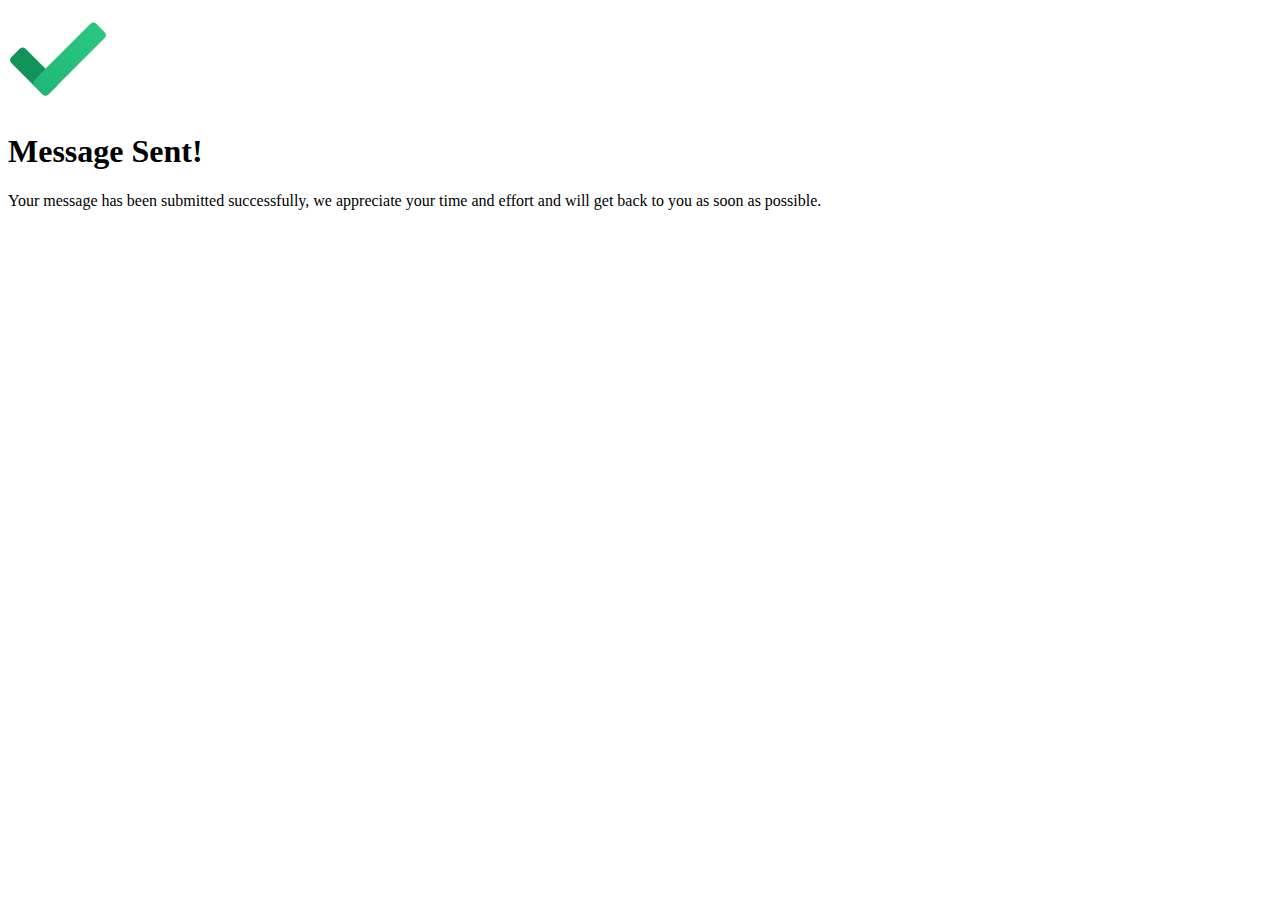
<file: messagess.html>
<!DOCTYPE html>
<html lang="en">
<head>
    <meta charset="UTF-8">
    <meta name="viewport" content="width=device-width, initial-scale=1.0">
    <title>Sent!!</title>
    <link href="https://cdn.jsdelivr.net/npm/bootstrap@5.3.2/dist/css/bootstrap.min.css" rel="stylesheet" integrity="sha384-T3c6CoIi6uLrA9TneNEoa7RxnatzjcDSCmG1MXxSR1GAsXEV/Dwwykc2MPK8M2HN" crossorigin="anonymous">
</head>
<body>
    <div class="p-5 text-center rounded-3">
        <svg xmlns="http://www.w3.org/2000/svg" x="0px" y="0px" width="100" height="100" viewBox="0 0 48 48">
            <linearGradient id="HoiJCu43QtshzIrYCxOfCa_VFaz7MkjAiu0_gr1" x1="21.241" x2="3.541" y1="39.241" y2="21.541" gradientUnits="userSpaceOnUse"><stop offset=".108" stop-color="#0d7044"></stop><stop offset=".433" stop-color="#11945a"></stop></linearGradient><path fill="url(#HoiJCu43QtshzIrYCxOfCa_VFaz7MkjAiu0_gr1)" d="M16.599,41.42L1.58,26.401c-0.774-0.774-0.774-2.028,0-2.802l4.019-4.019	c0.774-0.774,2.028-0.774,2.802,0L23.42,34.599c0.774,0.774,0.774,2.028,0,2.802l-4.019,4.019	C18.627,42.193,17.373,42.193,16.599,41.42z"></path><linearGradient id="HoiJCu43QtshzIrYCxOfCb_VFaz7MkjAiu0_gr2" x1="-15.77" x2="26.403" y1="43.228" y2="43.228" gradientTransform="rotate(134.999 21.287 38.873)" gradientUnits="userSpaceOnUse"><stop offset="0" stop-color="#2ac782"></stop><stop offset="1" stop-color="#21b876"></stop></linearGradient><path fill="url(#HoiJCu43QtshzIrYCxOfCb_VFaz7MkjAiu0_gr2)" d="M12.58,34.599L39.599,7.58c0.774-0.774,2.028-0.774,2.802,0l4.019,4.019	c0.774,0.774,0.774,2.028,0,2.802L19.401,41.42c-0.774,0.774-2.028,0.774-2.802,0l-4.019-4.019	C11.807,36.627,11.807,35.373,12.58,34.599z"></path>
            </svg>
        <h1 class="text-success">Message Sent!</h1>
        <p class="col-lg-8 mx-auto fs-5 text-muted">
        Your message has been submitted successfully, we appreciate your time and effort and will get back to you as soon as possible.
        </p>
       
        </div>
      </div>
</body>
</html>
</file>
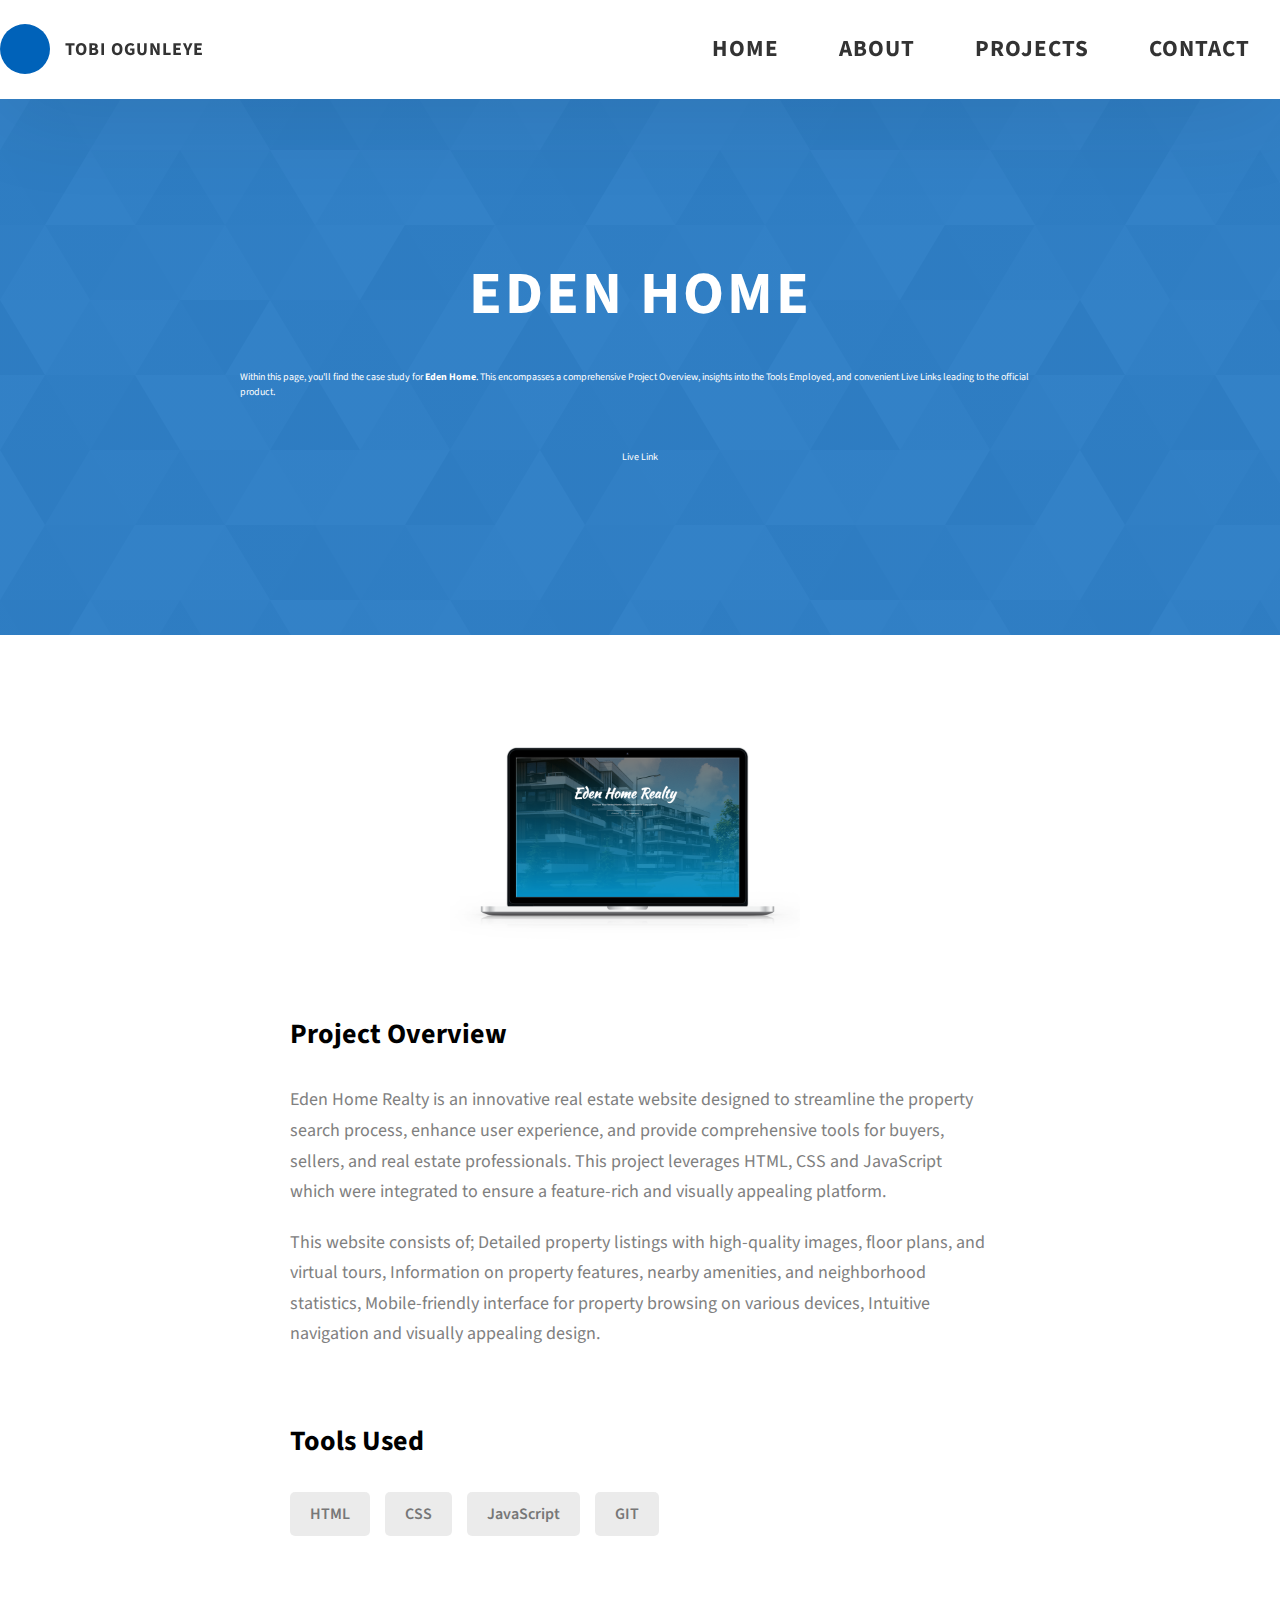
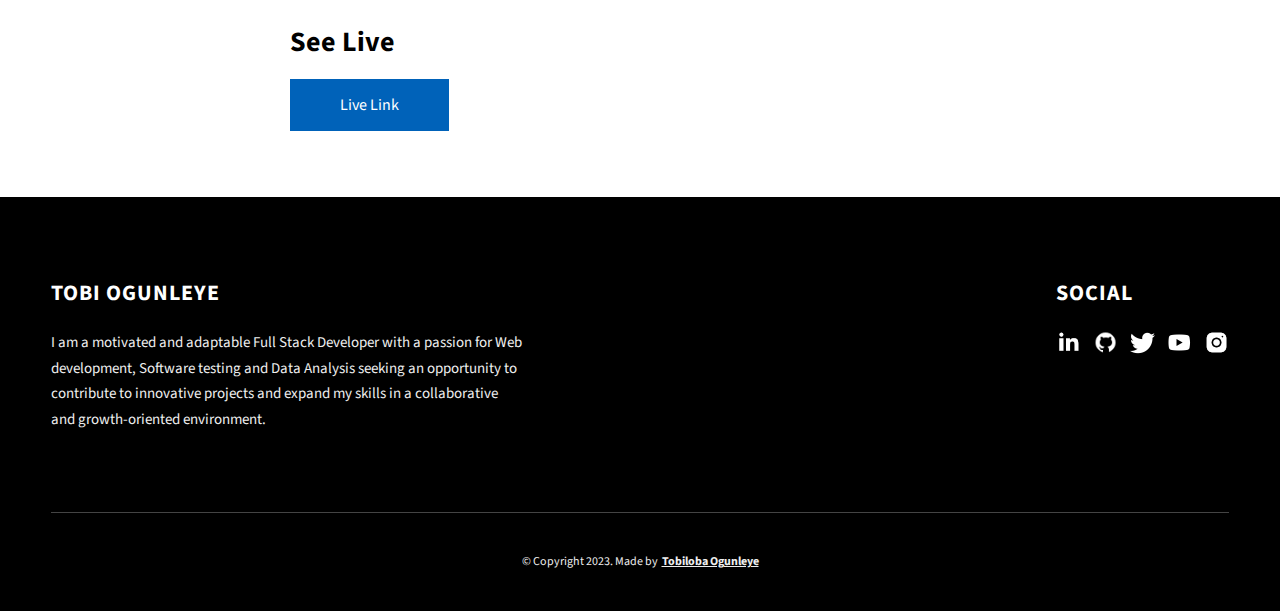
<file: project-1.html>
<!DOCTYPE html>
<html lang="en">
  <head>
    <meta charset="UTF-8" />
    <meta name="viewport" content="width=device-width, initial-scale=1.0" />
    <meta http-equiv="X-UA-Compatible" content="ie=edge" />
    <title>Eden Home</title>
    <meta name="description" content="Case study page of Project" />

    <link rel="stylesheet" href="css/style.css" />

    <link rel="preconnect" href="https://fonts.googleapis.com" />
    <link rel="preconnect" href="https://fonts.gstatic.com" crossorigin />
    <link
      href="https://fonts.googleapis.com/css2?family=Source+Sans+Pro:wght@400;600;700;900&display=swap"
      rel="stylesheet"
    />
  </head>
  <body>
    <header class="header">
      <div class="header__content">
        <div class="header__logo-container">
          <div class="header__logo-img-cont">
            <img
              src="./assets/png/IMG_5904-removebg-preview.png"
              alt="Ram Maheshwari Logo Image"
              class="header__logo-img"
            />
          </div>
          <span class="header__logo-sub">Tobi ogunleye</span>
        </div>
        <div class="header__main">
          <ul class="header__links">
            <li class="header__link-wrapper">
              <a href="./index.html" class="header__link"> Home </a>
            </li>
            <li class="header__link-wrapper">
              <a href="./index.html#about" class="header__link">About </a>
            </li>
            <li class="header__link-wrapper">
              <a href="./index.html#projects" class="header__link">
                Projects
              </a>
            </li>
            <li class="header__link-wrapper">
              <a href="./index.html#contact" class="header__link"> Contact </a>
            </li>
          </ul>
          <div class="header__main-ham-menu-cont">
            <img
              src="./assets/svg/ham-menu.svg"
              alt="hamburger menu"
              class="header__main-ham-menu"
            />
            <img
              src="./assets/svg/ham-menu-close.svg"
              alt="hamburger menu close"
              class="header__main-ham-menu-close d-none"
            />
          </div>
        </div>
      </div>
      <div class="header__sm-menu">
        <div class="header__sm-menu-content">
          <ul class="header__sm-menu-links">
            <li class="header__sm-menu-link">
              <a href="./index.html"> Home </a>
            </li>

            <li class="header__sm-menu-link">
              <a href="./index.html#about"> About </a>
            </li>

            <li class="header__sm-menu-link">
              <a href="./index.html#projects"> Projects </a>
            </li>

            <li class="header__sm-menu-link">
              <a href="./index.html#contact"> Contact </a>
            </li>
          </ul>
        </div>
      </div>
    </header>
    <section class="project-cs-hero">
      <div class="project-cs-hero__content">
        <h1 class="heading-primary">Eden Home</h1>
        <div class="project-cs-hero__info">
          <p class="text-primary">
            Within this page, you'll find the case study for <strong>Eden Home</strong>. This encompasses a comprehensive Project Overview, insights into the Tools Employed, and convenient Live Links leading to the official product.
          </p>
        </div>
        <div class="project-cs-hero__cta">
          <a href="https://tobexxy.github.io/edenhomes.github.io/" class="btn btn--bg" target="_blank">Live Link</a>
        </div>
      </div>
    </section>
    <section class="project-details">
      <div class="main-container">
        <div class="project-details__content">
          <div class="project-details__showcase-img-cont">
            <img
              src="./assets/png/mediamodifier_image (1).png"
              alt="Project Image"
              class="project-details__showcase-img"
            />
          </div>
          <div class="project-details__content-main">
            <div class="project-details__desc">
              <h3 class="project-details__content-title">Project Overview</h3>
              <p class="project-details__desc-para">
                Eden Home Realty is an innovative real estate website designed to streamline the property search process, enhance user experience, and provide comprehensive tools for buyers, sellers, and real estate professionals. 
                This project leverages HTML, CSS and JavaScript which were integrated to ensure a feature-rich and visually appealing platform.
              </p>
              <p class="project-details__desc-para">
                This website consists of; Detailed property listings with high-quality images, floor plans, and virtual tours, Information on property features, nearby amenities, and neighborhood statistics,
                 Mobile-friendly interface for property browsing on various devices, Intuitive navigation and visually appealing design.
              </p>
            </div>
            <div class="project-details__tools-used">
              <h3 class="project-details__content-title">Tools Used</h3>
              <div class="skills">
                <div class="skills__skill">HTML</div>
                <div class="skills__skill">CSS</div>
                <div class="skills__skill">JavaScript</div>
                <div class="skills__skill">GIT</div>
                
               
              </div>
            </div>
            <div class="project-details__links">
              <h3 class="project-details__content-title">See Live</h3>
              <a
                href="https://tobexxy.github.io/edenhomes.github.io/"
                class="btn btn--med btn--theme project-details__links-btn"
                target="_blank"
                >Live Link</a
              >
             
            </div>
          </div>
        </div>
      </div>
    </section>
    <footer class="main-footer">
      <div class="main-container">
        <div class="main-footer__upper">
          <div class="main-footer__row main-footer__row-1">
            <h2 class="heading heading-sm main-footer__heading-sm">
              <span>Social</span>
            </h2>
            <div class="main-footer__social-cont">
              <a target="_blank" rel="noreferrer" href="#">
                <img
                  class="main-footer__icon"
                  src="./assets/png/linkedin-ico.png"
                  alt="icon"
                />
              </a>
              <a target="_blank" rel="noreferrer" href="#">
                <img
                  class="main-footer__icon"
                  src="./assets/png/github-ico.png"
                  alt="icon"
                />
              </a>
              <a target="_blank" rel="noreferrer" href="#">
                <img
                  class="main-footer__icon"
                  src="./assets/png/twitter-ico.png"
                  alt="icon"
                />
              </a>
              <a target="_blank" rel="noreferrer" href="#">
                <img
                  class="main-footer__icon"
                  src="./assets/png/yt-ico.png"
                  alt="icon"
                />
              </a>
              <a target="_blank" rel="noreferrer" href="#">
                <img
                  class="main-footer__icon main-footer__icon--mr-none"
                  src="./assets/png/insta-ico.png"
                  alt="icon"
                />
              </a>
            </div>
          </div>
          <div class="main-footer__row main-footer__row-2">
            <h4 class="heading heading-sm text-lt">Tobi ogunleye</h4>
            <p class="main-footer__short-desc">
              I am a motivated and adaptable Full Stack Developer with a passion for Web development, 
            Software testing and Data Analysis seeking an opportunity to contribute to innovative projects and expand my skills in a collaborative and growth-oriented environment.
            </p>
          </div>
        </div>

        <div class="main-footer__lower">
          &copy; Copyright 2023. Made by
          <a rel="noreferrer" target="_blank" href="https://tobioguns.com"
            >Tobiloba Ogunleye</a
          >
        </div>
      </div>
    </footer>
    <script src="./index.js"></script>
  </body>
</html>
</file>
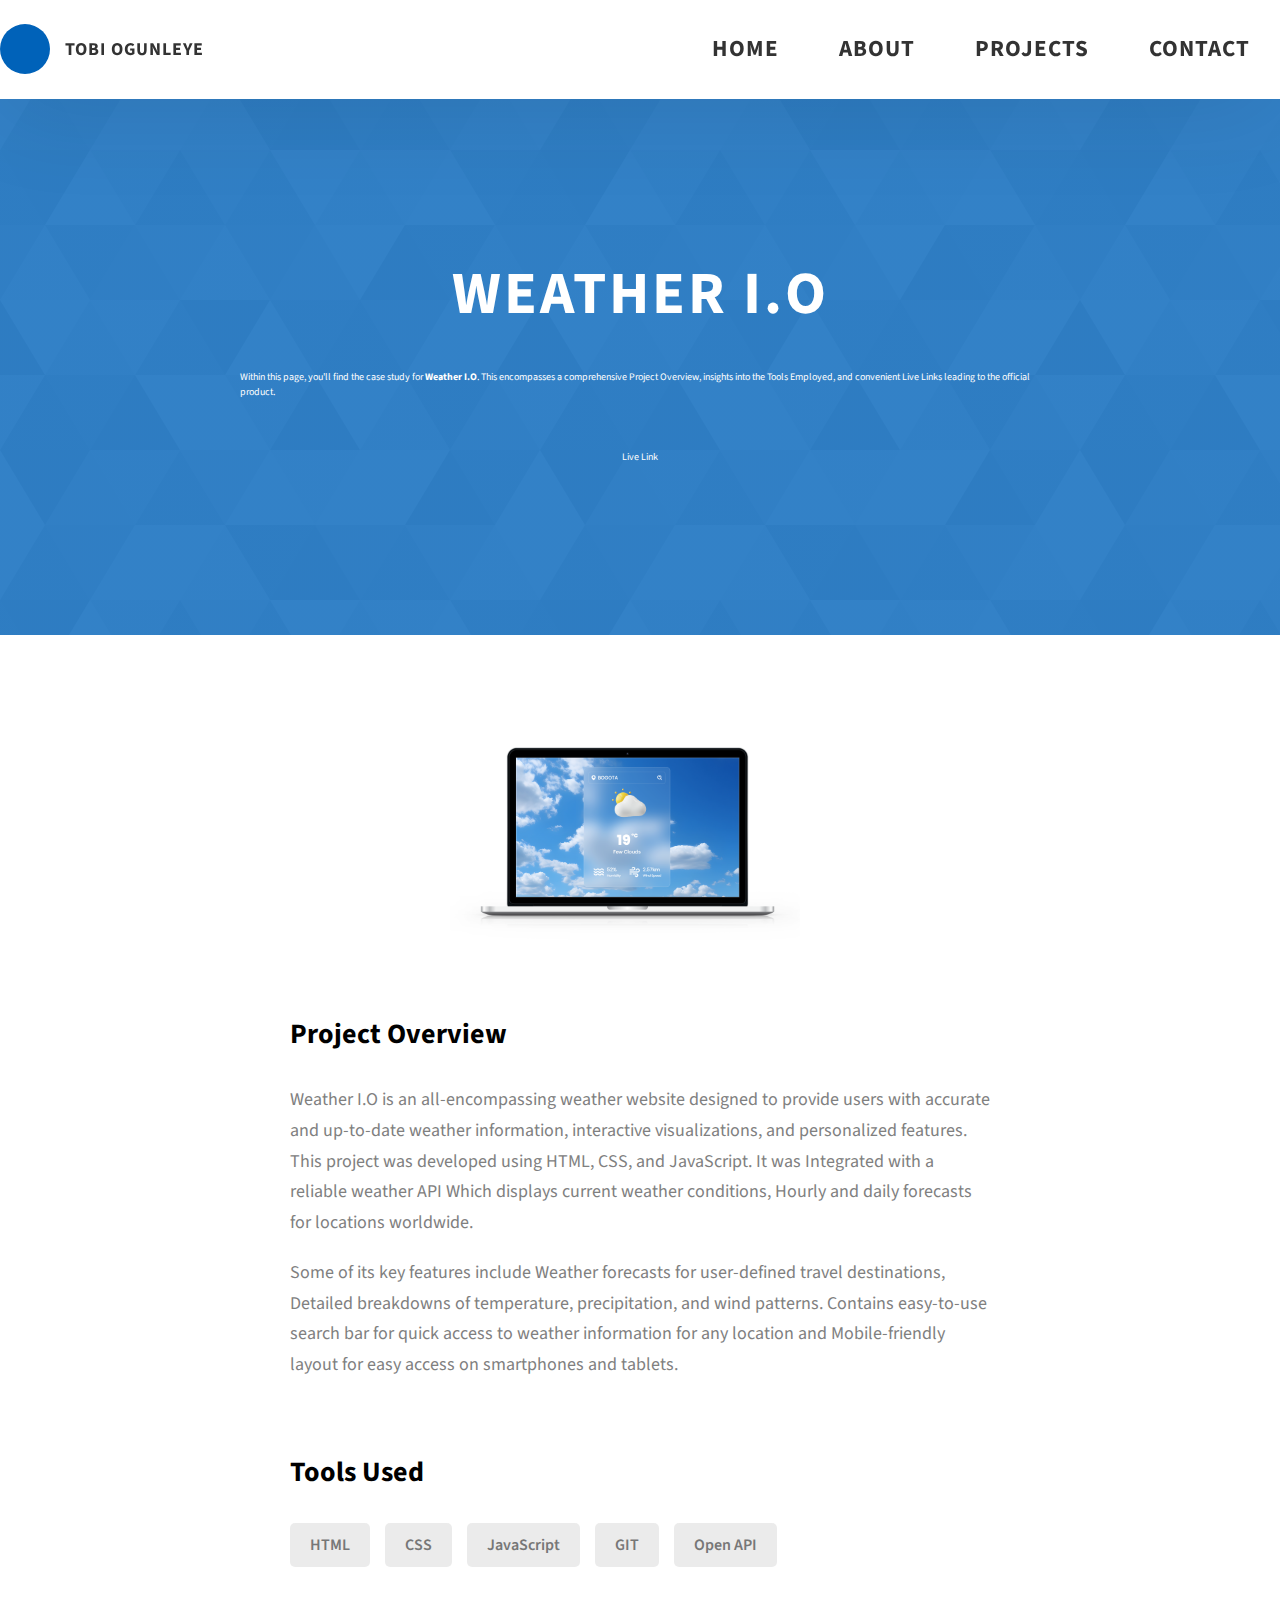
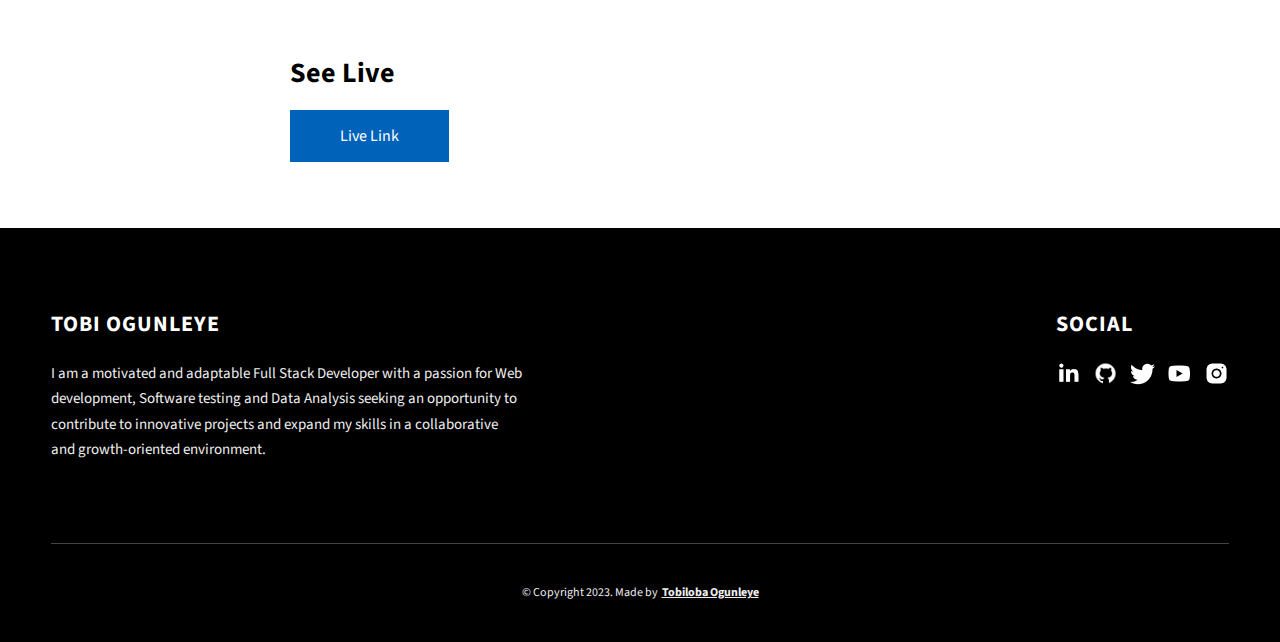
<file: project-2.html>
<!DOCTYPE html>
<html lang="en">
  <head>
    <meta charset="UTF-8" />
    <meta name="viewport" content="width=device-width, initial-scale=1.0" />
    <meta http-equiv="X-UA-Compatible" content="ie=edge" />
    <title>Weather I.O project</title>
    <meta name="description" content="Case study page of Project" />

    <link rel="stylesheet" href="css/style.css" />

    <link rel="preconnect" href="https://fonts.googleapis.com" />
    <link rel="preconnect" href="https://fonts.gstatic.com" crossorigin />
    <link
      href="https://fonts.googleapis.com/css2?family=Source+Sans+Pro:wght@400;600;700;900&display=swap"
      rel="stylesheet"
    />
  </head>
  <body>
    <header class="header">
      <div class="header__content">
        <div class="header__logo-container">
          <div class="header__logo-img-cont">
            <img
              src="./assets/png/IMG_5904-removebg-preview.png"
              alt="Ram Maheshwari Logo Image"
              class="header__logo-img"
            />
          </div>
          <span class="header__logo-sub">Tobi ogunleye</span>
        </div>
        <div class="header__main">
          <ul class="header__links">
            <li class="header__link-wrapper">
              <a href="./index.html" class="header__link"> Home </a>
            </li>
            <li class="header__link-wrapper">
              <a href="./index.html#about" class="header__link">About </a>
            </li>
            <li class="header__link-wrapper">
              <a href="./index.html#projects" class="header__link">
                Projects
              </a>
            </li>
            <li class="header__link-wrapper">
              <a href="./index.html#contact" class="header__link"> Contact </a>
            </li>
          </ul>
          <div class="header__main-ham-menu-cont">
            <img
              src="./assets/svg/ham-menu.svg"
              alt="hamburger menu"
              class="header__main-ham-menu"
            />
            <img
              src="./assets/svg/ham-menu-close.svg"
              alt="hamburger menu close"
              class="header__main-ham-menu-close d-none"
            />
          </div>
        </div>
      </div>
      <div class="header__sm-menu">
        <div class="header__sm-menu-content">
          <ul class="header__sm-menu-links">
            <li class="header__sm-menu-link">
              <a href="./index.html"> Home </a>
            </li>

            <li class="header__sm-menu-link">
              <a href="./index.html#about"> About </a>
            </li>

            <li class="header__sm-menu-link">
              <a href="./index.html#projects"> Projects </a>
            </li>

            <li class="header__sm-menu-link">
              <a href="./index.html#contact"> Contact </a>
            </li>
          </ul>
        </div>
      </div>
    </header>
    <section class="project-cs-hero">
      <div class="project-cs-hero__content">
        <h1 class="heading-primary">Weather I.O</h1>
        <div class="project-cs-hero__info">
          <p class="text-primary">
            Within this page, you'll find the case study for <strong>Weather I.O</strong>. This encompasses a comprehensive Project Overview, insights into the Tools Employed, and convenient Live Links leading to the official product.
          </p>
        </div>
        <div class="project-cs-hero__cta">
          <a href="https://tobexxy.github.io/weather-i.o/" class="btn btn--bg" target="_blank">Live Link</a>
        </div>
      </div>
    </section>
    <section class="project-details">
      <div class="main-container">
        <div class="project-details__content">
          <div class="project-details__showcase-img-cont">
            <img
              src="./assets/png/mediamodifier_image.png"
              alt="Project Image"
              class="project-details__showcase-img"
            />
          </div>
          <div class="project-details__content-main">
            <div class="project-details__desc">
              <h3 class="project-details__content-title">Project Overview</h3>
              <p class="project-details__desc-para">
                Weather I.O is an all-encompassing weather website designed to provide users with accurate and up-to-date weather information, interactive visualizations, and personalized features. This project was developed using HTML, CSS, and JavaScript. It was Integrated with a reliable weather API 
                Which displays current weather conditions, Hourly and daily forecasts for locations worldwide. 
              </p>
              <p class="project-details__desc-para">
                Some of its key features include Weather forecasts for user-defined travel destinations, Detailed breakdowns of temperature, precipitation, and wind patterns. Contains easy-to-use search bar for quick access to weather information for any location and Mobile-friendly layout for easy access on smartphones and tablets.
              
              </p>
            </div>
            <div class="project-details__tools-used">
              <h3 class="project-details__content-title">Tools Used</h3>
              <div class="skills">
                <div class="skills__skill">HTML</div>
                <div class="skills__skill">CSS</div>
                <div class="skills__skill">JavaScript</div>
                <div class="skills__skill">GIT</div>
                <div class="skills__skill">Open API</div>
               
              </div>
            </div>
            <div class="project-details__links">
              <h3 class="project-details__content-title">See Live</h3>
              <a
                href="https://tobexxy.github.io/weather-i.o/"
                class="btn btn--med btn--theme project-details__links-btn"
                target="_blank"
                >Live Link</a
              >
             
            </div>
          </div>
        </div>
      </div>
    </section>
    <footer class="main-footer">
      <div class="main-container">
        <div class="main-footer__upper">
          <div class="main-footer__row main-footer__row-1">
            <h2 class="heading heading-sm main-footer__heading-sm">
              <span>Social</span>
            </h2>
            <div class="main-footer__social-cont">
              <a target="_blank" rel="noreferrer" href="#">
                <img
                  class="main-footer__icon"
                  src="./assets/png/linkedin-ico.png"
                  alt="icon"
                />
              </a>
              <a target="_blank" rel="noreferrer" href="#">
                <img
                  class="main-footer__icon"
                  src="./assets/png/github-ico.png"
                  alt="icon"
                />
              </a>
              <a target="_blank" rel="noreferrer" href="#">
                <img
                  class="main-footer__icon"
                  src="./assets/png/twitter-ico.png"
                  alt="icon"
                />
              </a>
              <a target="_blank" rel="noreferrer" href="#">
                <img
                  class="main-footer__icon"
                  src="./assets/png/yt-ico.png"
                  alt="icon"
                />
              </a>
              <a target="_blank" rel="noreferrer" href="#">
                <img
                  class="main-footer__icon main-footer__icon--mr-none"
                  src="./assets/png/insta-ico.png"
                  alt="icon"
                />
              </a>
            </div>
          </div>
          <div class="main-footer__row main-footer__row-2">
            <h4 class="heading heading-sm text-lt">Tobi ogunleye</h4>
            <p class="main-footer__short-desc">
              I am a motivated and adaptable Full Stack Developer with a passion for Web development, 
            Software testing and Data Analysis seeking an opportunity to contribute to innovative projects and expand my skills in a collaborative and growth-oriented environment.
            </p>
          </div>
        </div>

        <div class="main-footer__lower">
          &copy; Copyright 2023. Made by
          <a rel="noreferrer" target="_blank" href="https://tobioguns.com"
            >Tobiloba Ogunleye</a
          >
        </div>
      </div>
    </footer>
    <script src="./index.js"></script>
  </body>
</html>
</file>
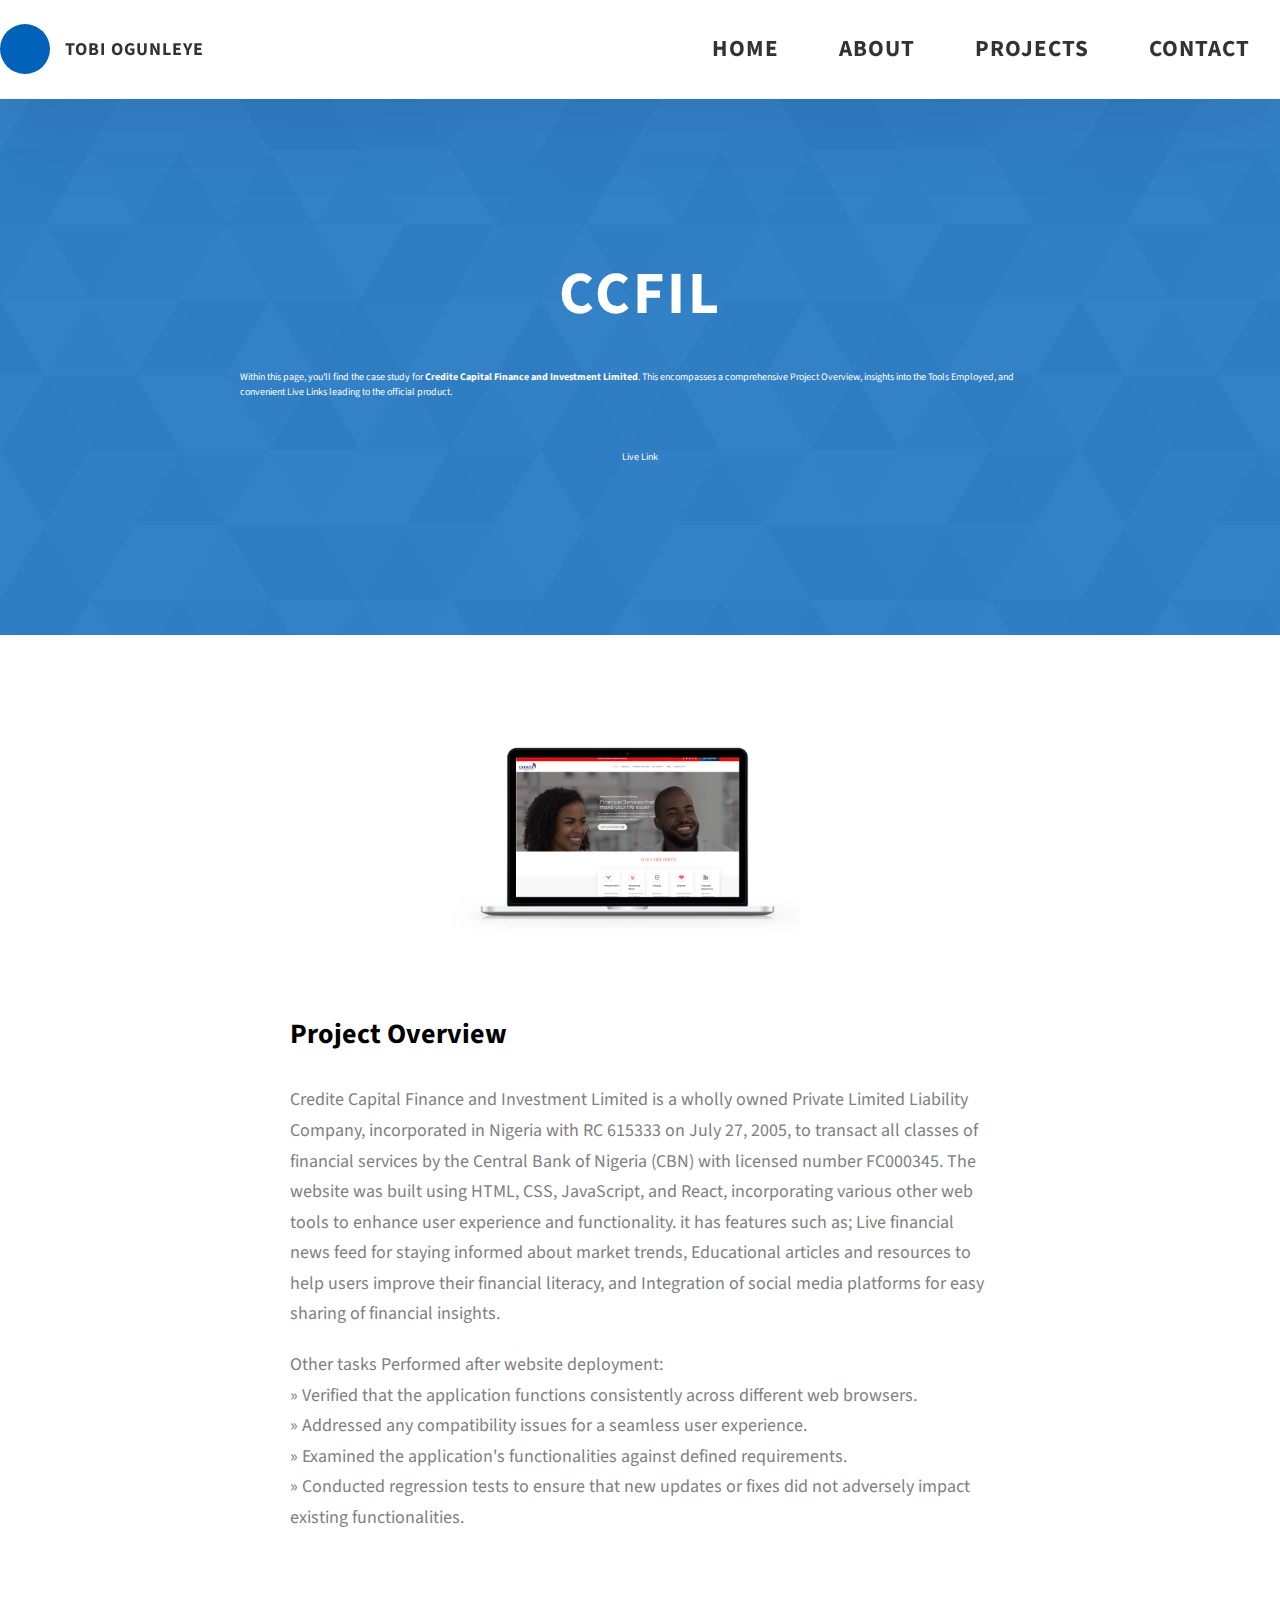
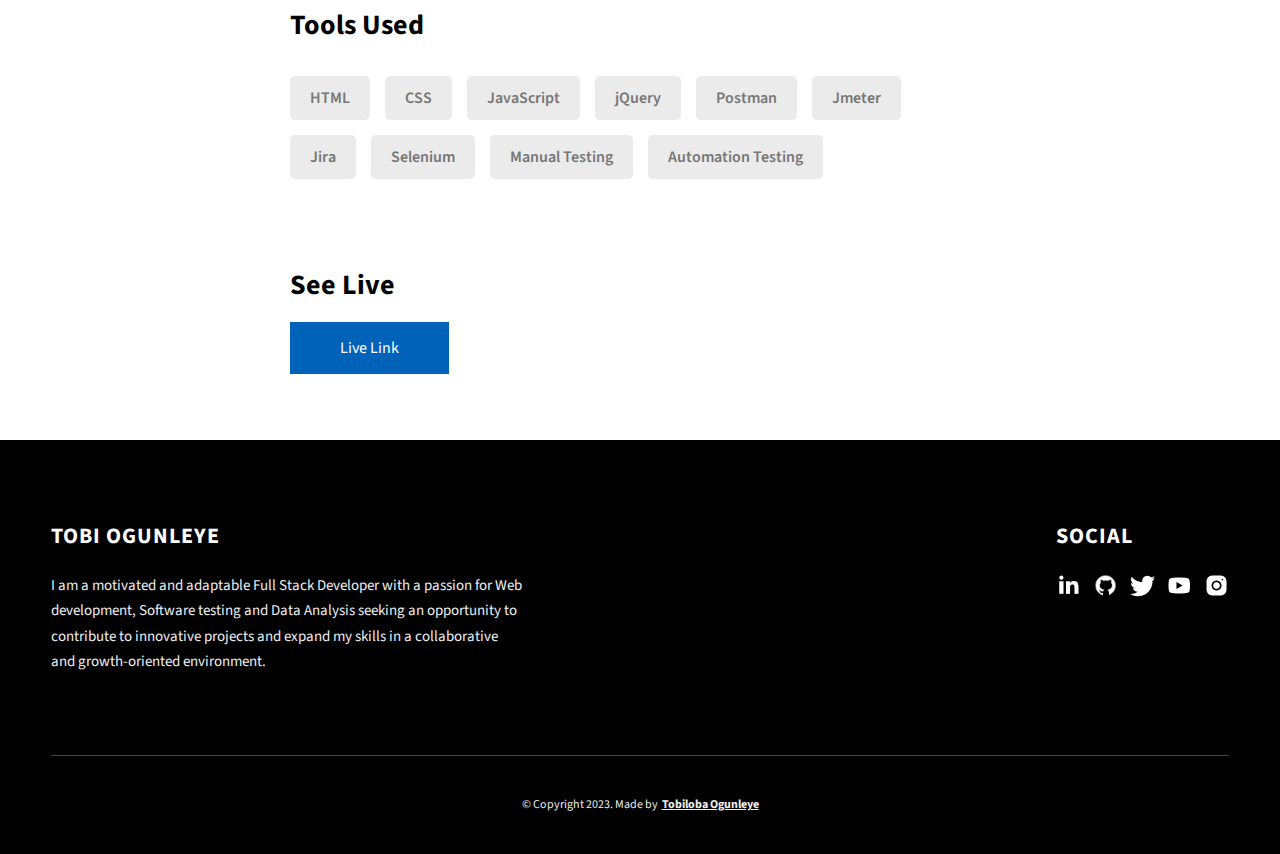
<file: project-3.html>
<!DOCTYPE html>
<html lang="en">
  <head>
    <meta charset="UTF-8" />
    <meta name="viewport" content="width=device-width, initial-scale=1.0" />
    <meta http-equiv="X-UA-Compatible" content="ie=edge" />
    <title>CCFIL</title>
    <meta name="description" content="Case study page of Project" />

    <link rel="stylesheet" href="css/style.css" />

    <link rel="preconnect" href="https://fonts.googleapis.com" />
    <link rel="preconnect" href="https://fonts.gstatic.com" crossorigin />
    <link
      href="https://fonts.googleapis.com/css2?family=Source+Sans+Pro:wght@400;600;700;900&display=swap"
      rel="stylesheet"
    />
  </head>
  <body>
    <header class="header">
      <div class="header__content">
        <div class="header__logo-container">
          <div class="header__logo-img-cont">
            <img
              src="./assets/png/IMG_5904-removebg-preview.png"
              alt="Ram Maheshwari Logo Image"
              class="header__logo-img"
            />
          </div>
          <span class="header__logo-sub">Tobi ogunleye</span>
        </div>
        <div class="header__main">
          <ul class="header__links">
            <li class="header__link-wrapper">
              <a href="./index.html" class="header__link"> Home </a>
            </li>
            <li class="header__link-wrapper">
              <a href="./index.html#about" class="header__link">About </a>
            </li>
            <li class="header__link-wrapper">
              <a href="./index.html#projects" class="header__link">
                Projects
              </a>
            </li>
            <li class="header__link-wrapper">
              <a href="./index.html#contact" class="header__link"> Contact </a>
            </li>
          </ul>
          <div class="header__main-ham-menu-cont">
            <img
              src="./assets/svg/ham-menu.svg"
              alt="hamburger menu"
              class="header__main-ham-menu"
            />
            <img
              src="./assets/svg/ham-menu-close.svg"
              alt="hamburger menu close"
              class="header__main-ham-menu-close d-none"
            />
          </div>
        </div>
      </div>
      <div class="header__sm-menu">
        <div class="header__sm-menu-content">
          <ul class="header__sm-menu-links">
            <li class="header__sm-menu-link">
              <a href="./index.html"> Home </a>
            </li>

            <li class="header__sm-menu-link">
              <a href="./index.html#about"> About </a>
            </li>

            <li class="header__sm-menu-link">
              <a href="./index.html#projects"> Projects </a>
            </li>

            <li class="header__sm-menu-link">
              <a href="./index.html#contact"> Contact </a>
            </li>
          </ul>
        </div>
      </div>
    </header>
    <section class="project-cs-hero">
      <div class="project-cs-hero__content">
        <h1 class="heading-primary">CCFIL</h1>
        <div class="project-cs-hero__info">
          <p class="text-primary">
            Within this page, you'll find the case study for <strong>Credite Capital Finance and Investment Limited</strong>. This encompasses a comprehensive Project Overview, insights into the Tools Employed, and convenient Live Links leading to the official product.
          </p>
        </div>
        <div class="project-cs-hero__cta">
          <a href="https://creditecapital.com/" class="btn btn--bg" target="_blank">Live Link</a>
        </div>
      </div>
    </section>
    <section class="project-details">
      <div class="main-container">
        <div class="project-details__content">
          <div class="project-details__showcase-img-cont">
            <img
              src="./assets/png/KC.png"
              alt="Project Image"
              class="project-details__showcase-img"
            />
          </div>
          <div class="project-details__content-main">
            <div class="project-details__desc">
              <h3 class="project-details__content-title">Project Overview</h3>
              <p class="project-details__desc-para">
                Credite Capital Finance and Investment Limited is a wholly owned Private Limited Liability Company, incorporated in Nigeria with RC 615333 on July 27, 2005, to transact all classes of financial services by the Central Bank of Nigeria (CBN) 
                with licensed number FC000345. The website was built using HTML, CSS, JavaScript, and React, incorporating various other web tools to enhance user experience and functionality. it has features such as; Live financial news feed for staying informed about market trends, 
                Educational articles and resources to help users improve their financial literacy, and Integration of social media platforms for easy sharing of financial insights.
              </p>
              <p class="project-details__desc-para">
              Other tasks Performed after website deployment:
<br>» Verified that the application functions consistently across different web browsers.
<br>» Addressed any compatibility issues for a seamless user experience.
<br>» Examined the application's functionalities against defined requirements.
<br>» Conducted regression tests to ensure that new updates or fixes did not adversely impact existing functionalities.

              </p>
            </div>
            <div class="project-details__tools-used">
              <h3 class="project-details__content-title">Tools Used</h3>
              <div class="skills">
                <div class="skills__skill">HTML</div>
                <div class="skills__skill">CSS</div>
                <div class="skills__skill">JavaScript</div>
                <div class="skills__skill">jQuery</div>
                <div class="skills__skill">Postman</div>
                <div class="skills__skill">Jmeter</div>
                <div class="skills__skill">Jira</div>
                <div class="skills__skill">Selenium</div>
                <div class="skills__skill">Manual Testing</div>
                <div class="skills__skill">Automation Testing</div>
                
               
              </div>
            </div>
            <div class="project-details__links">
              <h3 class="project-details__content-title">See Live</h3>
              <a
                href="https://creditecapital.com/"
                class="btn btn--med btn--theme project-details__links-btn"
                target="_blank"
                >Live Link</a
              >
             
            </div>
          </div>
        </div>
      </div>
    </section>
    <footer class="main-footer">
      <div class="main-container">
        <div class="main-footer__upper">
          <div class="main-footer__row main-footer__row-1">
            <h2 class="heading heading-sm main-footer__heading-sm">
              <span>Social</span>
            </h2>
            <div class="main-footer__social-cont">
              <a target="_blank" rel="noreferrer" href="#">
                <img
                  class="main-footer__icon"
                  src="./assets/png/linkedin-ico.png"
                  alt="icon"
                />
              </a>
              <a target="_blank" rel="noreferrer" href="#">
                <img
                  class="main-footer__icon"
                  src="./assets/png/github-ico.png"
                  alt="icon"
                />
              </a>
              <a target="_blank" rel="noreferrer" href="#">
                <img
                  class="main-footer__icon"
                  src="./assets/png/twitter-ico.png"
                  alt="icon"
                />
              </a>
              <a target="_blank" rel="noreferrer" href="#">
                <img
                  class="main-footer__icon"
                  src="./assets/png/yt-ico.png"
                  alt="icon"
                />
              </a>
              <a target="_blank" rel="noreferrer" href="#">
                <img
                  class="main-footer__icon main-footer__icon--mr-none"
                  src="./assets/png/insta-ico.png"
                  alt="icon"
                />
              </a>
            </div>
          </div>
          <div class="main-footer__row main-footer__row-2">
            <h4 class="heading heading-sm text-lt">Tobi ogunleye</h4>
            <p class="main-footer__short-desc">
              I am a motivated and adaptable Full Stack Developer with a passion for Web development, 
            Software testing and Data Analysis seeking an opportunity to contribute to innovative projects and expand my skills in a collaborative and growth-oriented environment.
            </p>
          </div>
        </div>

        <div class="main-footer__lower">
          &copy; Copyright 2023. Made by
          <a rel="noreferrer" target="_blank" href="https://tobioguns.com"
            >Tobiloba Ogunleye</a
          >
        </div>
      </div>
    </footer>
    <script src="./index.js"></script>
  </body>
</html>
</file>
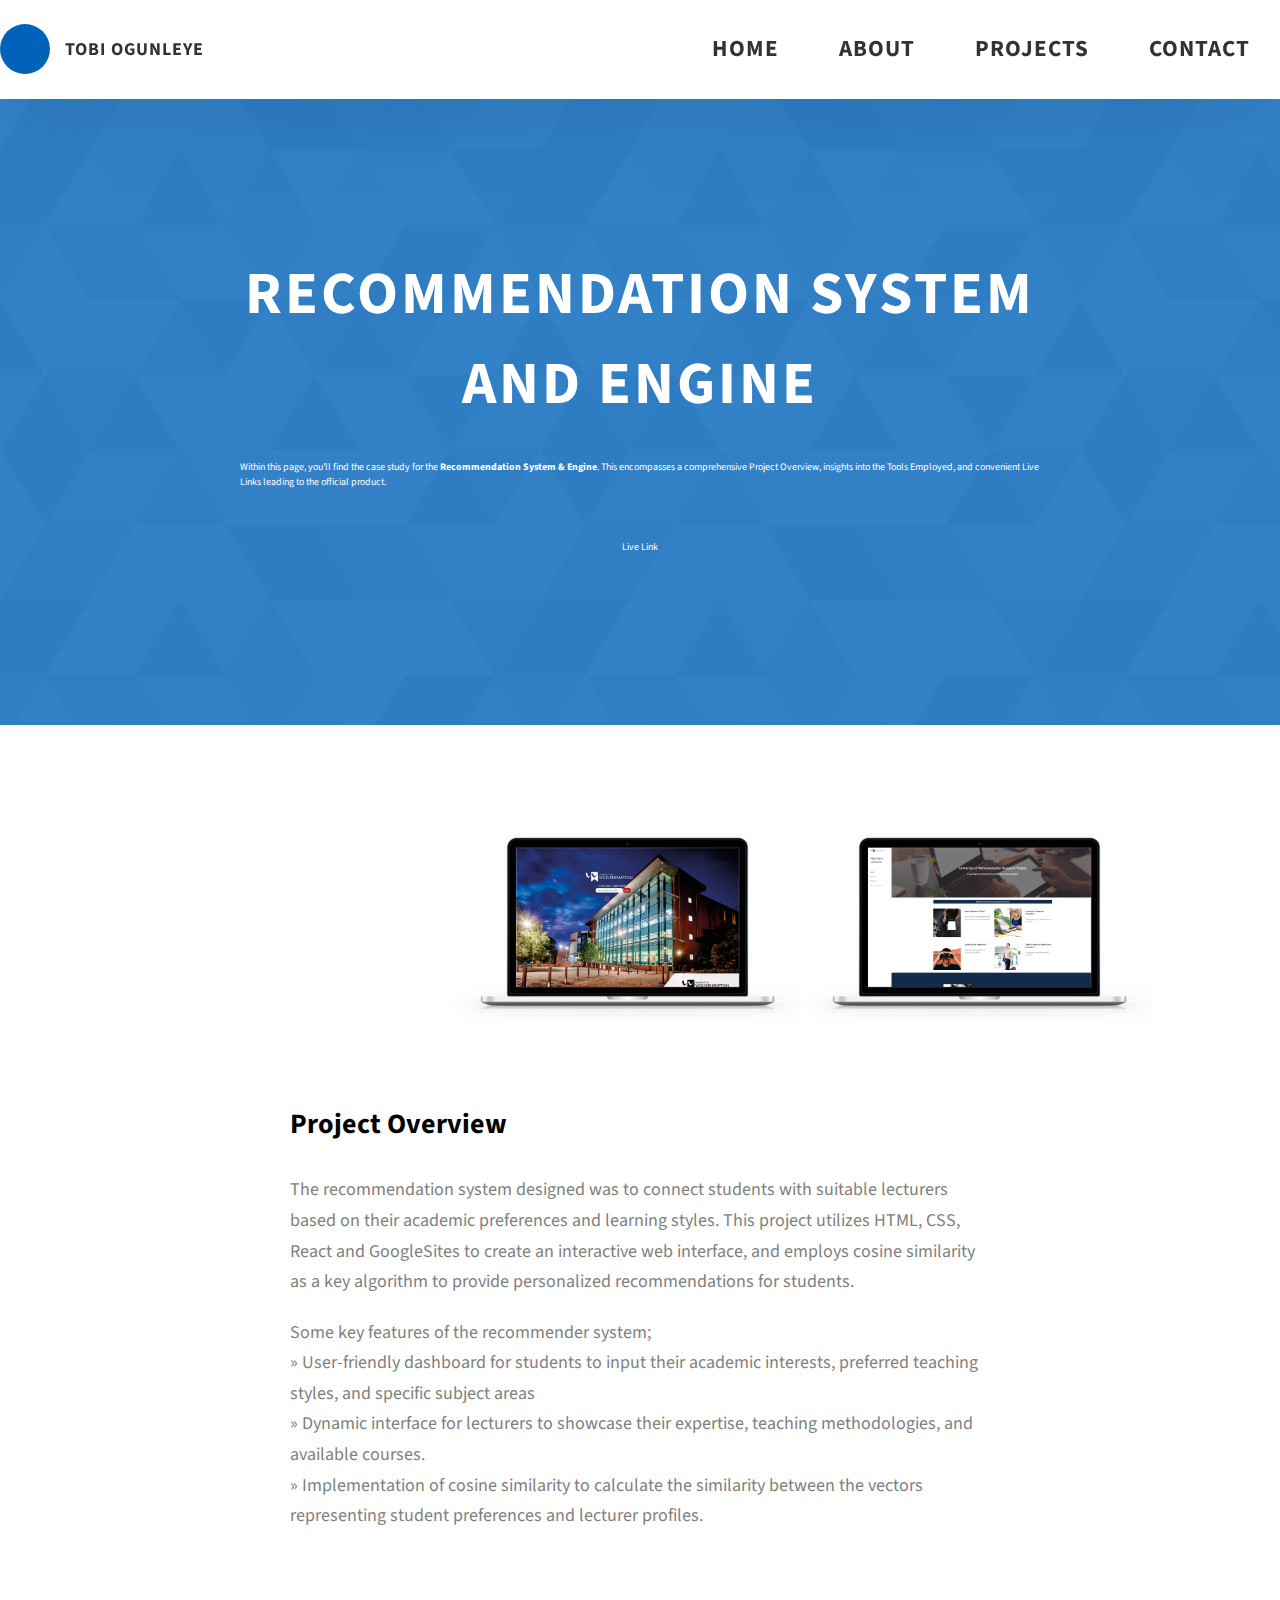
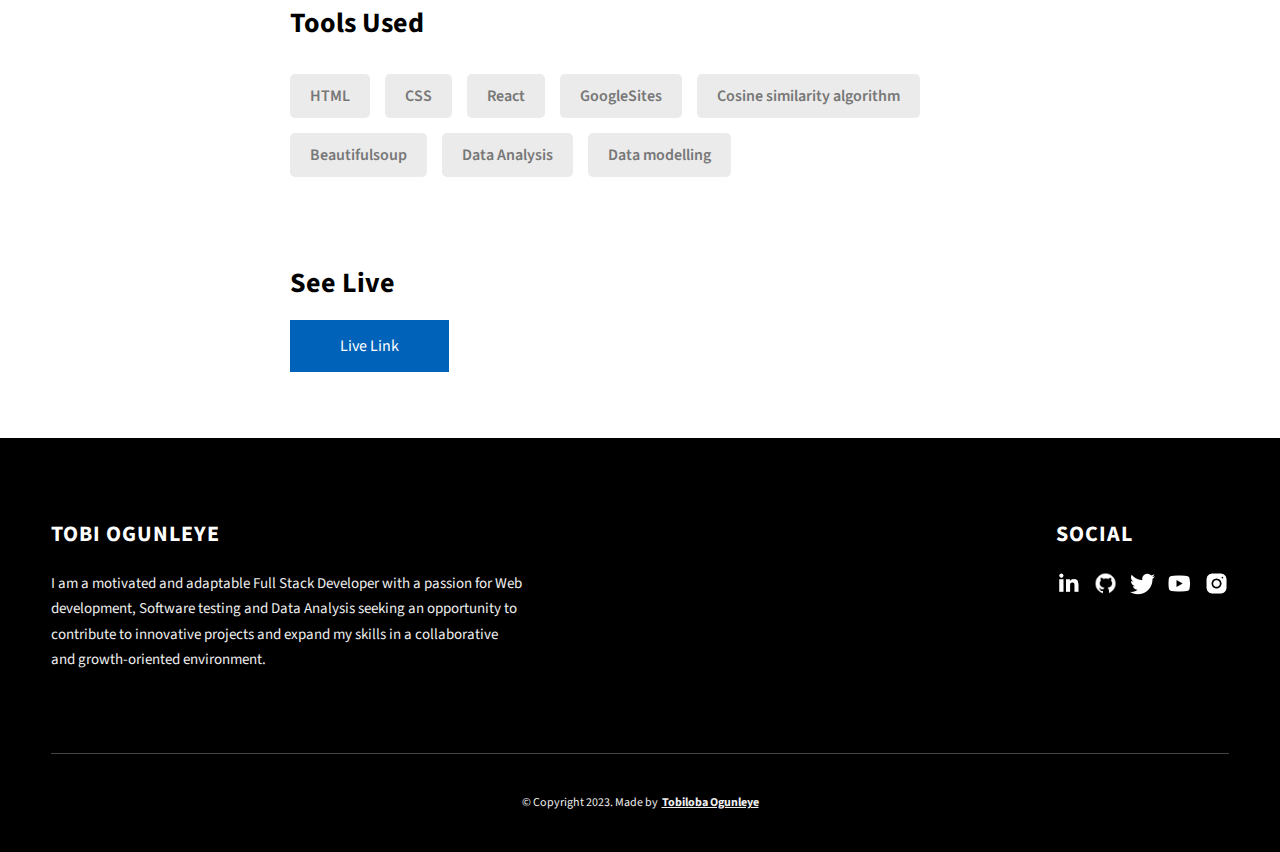
<file: project-4.html>
<!DOCTYPE html>
<html lang="en">
  <head>
    <meta charset="UTF-8" />
    <meta name="viewport" content="width=device-width, initial-scale=1.0" />
    <meta http-equiv="X-UA-Compatible" content="ie=edge" />
    <title>Recommendation System & Engine</title>
    <meta name="description" content="Case study page of Project" />

    <link rel="stylesheet" href="css/style.css" />

    <link rel="preconnect" href="https://fonts.googleapis.com" />
    <link rel="preconnect" href="https://fonts.gstatic.com" crossorigin />
    <link
      href="https://fonts.googleapis.com/css2?family=Source+Sans+Pro:wght@400;600;700;900&display=swap"
      rel="stylesheet"
    />
  </head>
  <body>
    <header class="header">
      <div class="header__content">
        <div class="header__logo-container">
          <div class="header__logo-img-cont">
            <img
              src="./assets/png/IMG_5904-removebg-preview.png"
              alt="Ram Maheshwari Logo Image"
              class="header__logo-img"
            />
          </div>
          <span class="header__logo-sub">Tobi ogunleye</span>
        </div>
        <div class="header__main">
          <ul class="header__links">
            <li class="header__link-wrapper">
              <a href="./index.html" class="header__link"> Home </a>
            </li>
            <li class="header__link-wrapper">
              <a href="./index.html#about" class="header__link">About </a>
            </li>
            <li class="header__link-wrapper">
              <a href="./index.html#projects" class="header__link">
                Projects
              </a>
            </li>
            <li class="header__link-wrapper">
              <a href="./index.html#contact" class="header__link"> Contact </a>
            </li>
          </ul>
          <div class="header__main-ham-menu-cont">
            <img
              src="./assets/svg/ham-menu.svg"
              alt="hamburger menu"
              class="header__main-ham-menu"
            />
            <img
              src="./assets/svg/ham-menu-close.svg"
              alt="hamburger menu close"
              class="header__main-ham-menu-close d-none"
            />
          </div>
        </div>
      </div>
      <div class="header__sm-menu">
        <div class="header__sm-menu-content">
          <ul class="header__sm-menu-links">
            <li class="header__sm-menu-link">
              <a href="./index.html"> Home </a>
            </li>

            <li class="header__sm-menu-link">
              <a href="./index.html#about"> About </a>
            </li>

            <li class="header__sm-menu-link">
              <a href="./index.html#projects"> Projects </a>
            </li>

            <li class="header__sm-menu-link">
              <a href="./index.html#contact"> Contact </a>
            </li>
          </ul>
        </div>
      </div>
    </header>
    <section class="project-cs-hero">
      <div class="project-cs-hero__content">
        <h1 class="heading-primary">Recommendation System and Engine</h1>
        <div class="project-cs-hero__info">
          <p class="text-primary">
            Within this page, you'll find the case study for the <strong>Recommendation System & Engine</strong>. This encompasses a comprehensive Project Overview, insights into the Tools Employed, and convenient Live Links leading to the official product.
          </p>
        </div>
        <div class="project-cs-hero__cta">
          <a href="https://sites.google.com/view/my-projectf" class="btn btn--bg" target="_blank">Live Link</a>
        </div>
      </div>
    </section>
    <section class="project-details">
      <div class="main-container">
        <div class="project-details__content">
          <div class="project-details__showcase-img-cont">
            <img
              src="./assets/png/mediamodifier_image (3).png"
              alt="Project Image"
              class="project-details__showcase-img"
            />
            <img
              src="./assets/png/mediamodifier_image (2).png"
              alt="Project Image"
              class="project-details__showcase-img"
            />
          </div>
          <div class="project-details__content-main">
            <div class="project-details__desc">
              <h3 class="project-details__content-title">Project Overview</h3>
              <p class="project-details__desc-para">
                The recommendation system designed was to connect students with suitable lecturers based on their academic preferences and learning styles. This project utilizes HTML, CSS, React and GoogleSites to create an interactive web interface, 
                and employs cosine similarity as a key algorithm to provide personalized recommendations for students.
              </p>
              <p class="project-details__desc-para">
                Some key features of the recommender system;
<br>» User-friendly dashboard for students to input their academic interests, preferred teaching styles, and specific subject areas
<br>» Dynamic interface for lecturers to showcase their expertise, teaching methodologies, and available courses.
<br>» Implementation of cosine similarity to calculate the similarity between the vectors representing student preferences and lecturer profiles.
              </p>
            </div>
            <div class="project-details__tools-used">
              <h3 class="project-details__content-title">Tools Used</h3>
              <div class="skills">
                <div class="skills__skill">HTML</div>
                <div class="skills__skill">CSS</div>
                <div class="skills__skill">React</div>
                <div class="skills__skill">GoogleSites</div>
                <div class="skills__skill">Cosine similarity algorithm</div>
                <div class="skills__skill">Beautifulsoup</div>
                <div class="skills__skill">Data Analysis</div>
                <div class="skills__skill">Data modelling</div>
                
               
              </div>
            </div>
            <div class="project-details__links">
              <h3 class="project-details__content-title">See Live</h3>
              <a
                href="https://sites.google.com/view/my-projectf"
                class="btn btn--med btn--theme project-details__links-btn"
                target="_blank"
                >Live Link</a
              >
             
            </div>
          </div>
        </div>
      </div>
    </section>
    <footer class="main-footer">
      <div class="main-container">
        <div class="main-footer__upper">
          <div class="main-footer__row main-footer__row-1">
            <h2 class="heading heading-sm main-footer__heading-sm">
              <span>Social</span>
            </h2>
            <div class="main-footer__social-cont">
              <a target="_blank" rel="noreferrer" href="#">
                <img
                  class="main-footer__icon"
                  src="./assets/png/linkedin-ico.png"
                  alt="icon"
                />
              </a>
              <a target="_blank" rel="noreferrer" href="#">
                <img
                  class="main-footer__icon"
                  src="./assets/png/github-ico.png"
                  alt="icon"
                />
              </a>
              <a target="_blank" rel="noreferrer" href="#">
                <img
                  class="main-footer__icon"
                  src="./assets/png/twitter-ico.png"
                  alt="icon"
                />
              </a>
              <a target="_blank" rel="noreferrer" href="#">
                <img
                  class="main-footer__icon"
                  src="./assets/png/yt-ico.png"
                  alt="icon"
                />
              </a>
              <a target="_blank" rel="noreferrer" href="#">
                <img
                  class="main-footer__icon main-footer__icon--mr-none"
                  src="./assets/png/insta-ico.png"
                  alt="icon"
                />
              </a>
            </div>
          </div>
          <div class="main-footer__row main-footer__row-2">
            <h4 class="heading heading-sm text-lt">Tobi ogunleye</h4>
            <p class="main-footer__short-desc">
              I am a motivated and adaptable Full Stack Developer with a passion for Web development, 
            Software testing and Data Analysis seeking an opportunity to contribute to innovative projects and expand my skills in a collaborative and growth-oriented environment.
            </p>
          </div>
        </div>

        <div class="main-footer__lower">
          &copy; Copyright 2023. Made by
          <a rel="noreferrer" target="_blank" href="https://tobioguns.com"
            >Tobiloba Ogunleye</a
          >
        </div>
      </div>
    </footer>
    <script src="./index.js"></script>
  </body>
</html>
</file>
<file: css/style.css>
/*
0 - 600px:      Phone
600 - 900px:    Tablet portrait
900 - 1200px:   Tablet landscape
[1200 - 1800] is where our normal styles apply
1800px + :      Big desktop
$breakpoint arguement choices:
- phone
- tab-port
- tab-land
- big-desktop

Inside media queries 1em is always 16px i.e 1em = 16px at every screen size only inside media queries
*/
*,
*::after,
*::before {
  margin: 0;
  padding: 0;
  box-sizing: inherit;
  font-family: inherit; }

html {
  font-size: 62.5%;
  scroll-behavior: smooth; }
  @media only screen and (max-width: 75em) {
    html {
      font-size: 59%; } }
  @media only screen and (max-width: 56.25em) {
    html {
      font-size: 56%; } }
  @media only screen and (min-width: 112.5em) {
    html {
      font-size: 65%; } }

body {
  box-sizing: border-box;
  position: relative;
  line-height: 1.5;
  font-family: sans-serif;
  overflow-x: hidden;
  overflow-y: scroll;
  font-family: 'Source Sans Pro', sans-serif; }

a {
  text-decoration: none;
  color: inherit; }

li {
  list-style: none; }

input:focus,
button:focus,
a:focus,
textarea:focus {
  outline: none; }

button {
  border: none;
  cursor: pointer; }

textarea {
  resize: none; }

.col-xl-6 {
    -ms-flex: 0 0 50%;
    flex: 0 0 50%;
    max-width: 100%;
    margin-top: 2.5rem;
  }

.heading-primary {
  font-size: 6rem;
  text-transform: uppercase;
  letter-spacing: 3px;
  text-align: center; }
  @media only screen and (max-width: 37.5em) {
    .heading-primary {
      font-size: 4.5rem; } }

.heading-sec__mb-bg {
  margin-bottom: 11rem; }
  @media only screen and (max-width: 56.25em) {
    .heading-sec__mb-bg {
      margin-bottom: 8rem; } }

.heading-sec__mb-med {
  margin-bottom: 9rem; }
  @media only screen and (max-width: 56.25em) {
    .heading-sec__mb-med {
      margin-bottom: 8rem; } }

.heading-sec__main {
  display: block;
  font-size: 4rem;
  text-transform: uppercase;
  letter-spacing: 1px;
  letter-spacing: 3px;
  text-align: center;
  margin-bottom: 3.5rem;
  position: relative; 
color: #1457b6;}
  .heading-sec__main--lt {
    color: #fff; }
    .heading-sec__main--lt::after {
      content: '';
      background: #fff !important; }
  .heading-sec__main::after {
    content: '';
    position: absolute;
    top: calc(100% + 1.5rem);
    height: 5px;
    width: 3rem;
    background: #0062b9;
    left: 50%;
    transform: translateX(-50%);
    border-radius: 5px; }
    @media only screen and (max-width: 37.5em) {
      .heading-sec__main::after {
        top: calc(100% + 1.2rem); } }

.heading-sec__sub {
  display: block;
  text-align: center;
  color: #777;
  font-size: 2rem;
  font-weight: 500;
  max-width: 80rem;
  margin: auto;
  line-height: 1.6; }
  @media only screen and (max-width: 37.5em) {
    .heading-sec__sub {
      font-size: 1.8rem; } }
  .heading-sec__sub--lt {
    color: #eee; }

.heading-sm {
  font-size: 2.2rem;
  text-transform: uppercase;
  letter-spacing: 1px; }

.main-container {
  max-width: 120rem;
  margin: auto;
  width: 92%; }

.btns {
  background: #fff;
  color: #333;
  text-transform: uppercase;
  letter-spacing: 2px;
  display: inline-block;
  font-weight: 700;
  text-decoration: none;
  border-radius: 5px;
  box-shadow: 0 5px 15px 0 rgba(0, 0, 0, 0.15);
  transition: transform .3s; }
  .btns:hover {
    transform: translateY(-3px); }
  .btn-bg {
    padding: 1.5rem 8rem;
    font-size: 2rem; }
  .btn--med {
    padding: 1.5rem 5rem;
    font-size: 1.6rem; }
  .btn--theme {
    background: #0062b9;
    color: #fff; }
  .btn--theme-inv {
    color: #0062b9;
    background: #fff;
    border: 2px solid #0062b9;
    box-shadow: none;
    padding: calc(1.5rem - 2px) calc(5rem - 2px); }

.sec-pad {
  padding: 12rem 0; }
  @media only screen and (max-width: 56.25em) {
    .sec-pad {
      padding: 8rem 0; } }

.text-primar {
  color: #fff;
  font-size: 2.2rem;
  text-align: center;
  width: 100%;
  line-height: 1.6; }
  @media only screen and (max-width: 37.5em) {
    .text-primar {
      font-size: 2rem; } }

.d-none {
  display: none; }

.home-hero {
  color: #fff;
  background: linear-gradient(to right, rgba(3, 71, 244, 0.56), rgba(215, 5, 5, 0.396)), url(../assets/png/Thumbnail\ \(4\).png);
  background-position: center;
  height: 100vh;
  min-height: 80rem;
  max-height: 120rem;
  background-size: contain;
  position: relative; }
  @media only screen and (max-width: 37.5em) {
    .home-hero {
      height: auto;
      min-height: unset;
      background:linear-gradient(to right, rgba(3, 71, 244, 0.56), rgba(215, 5, 5, 0.396)), url(../assets/png/Change\ me\ PHONE\ 1\ \(3\).png); 
      background-size: cover;
    } }
  
      .home-hero__socials {
    position: absolute;
    top: 50%;
    border: 2px solid #eee;
    border-left: 2px solid #eee;
    transform: translateY(-50%); }
    @media only screen and (max-width: 56.25em) {
      .home-hero__socials {
        display: none; } }
  .home-hero__mouse-scroll-cont {
    position: absolute;
    bottom: 3%;
    left: 50%;
    transform: translateX(-50%); }
    @media only screen and (max-width: 37.5em) {
      .home-hero__mouse-scroll-cont {
        display: none; } }
  .home-hero__social {
    width: 5rem; }
  .home-hero__social-icon-link {
    width: 100%;
    display: block;
    padding: 1.2rem;
    border-bottom: 2px solid #eee;
    transition: background .3s; }
    .home-hero__social-icon-link:hover {
      background: rgba(255, 255, 255, 0.1); }
    .home-hero__social-icon-link--bd-none {
      border-bottom: 0; }
  .home-hero__social-icon {
    width: 100%; }
  .home-hero__content {
    position: absolute;
    top: 50%;
    left: 50%;
    transform: translate(-50%, -50%);
    max-width: 90rem;
    width: 92%; }
    @media only screen and (max-width: 37.5em) {
      .home-hero__content {
        padding: 19rem 0 13rem 0;
        margin: auto;
        position: static;
        transform: translate(0, 0); } }
  .home-hero__info {
    margin: 3rem auto 0 auto;
    max-width: 80rem; }
  .home-hero__cta {
    margin-top: 5rem;
    text-align: center; }
.qqq{
  justify-content: center;
  align-items: center;
}
.about {
  background: #fafafa; }
  .about__content {
    display: grid;
    grid-template-columns: 1fr 1fr;
    grid-gap: 10rem; }
    @media only screen and (max-width: 56.25em) {
      .about__content {
        grid-template-columns: 1fr;
        grid-gap: 8rem; } }
    .about__content-title {
      font-weight: 700;
      font-size: 2.8rem;
      margin-bottom: 3rem; }
      @media only screen and (max-width: 37.5em) {
        .about__content-title {
          font-size: 2.4rem; } }
    .about__content-details-para {
      font-size: 1.8rem;
      color: grey;
      max-width: 60rem;
      line-height: 1.7;
      margin-bottom: 1rem; }
      .about__content-details-para--hl {
        font-weight: 700;
        margin: 0 3px; }
      .about__content-details-para:last-child {
        margin-bottom: 4rem; }

.projects__row {
  display: grid;
  grid-template-columns: 1.5fr 1fr;
  grid-gap: 5rem;
  margin-bottom: 11rem; }
  @media only screen and (max-width: 56.25em) {
    .projects__row {
      grid-template-columns: 1fr;
      grid-gap: 2rem;
      margin-bottom: 8rem; } 
      .projects__row-img {
        width: 100%;
        
    }
    }


  @media only screen and (max-width: 56.25em) {
    .projects__row {
      text-align: center; }
      
     }
     
  .projects__row:last-child {
    margin-bottom: 0; }
  .projects__row-img-cont {
    overflow: hidden; }
  .projects__row-img {
    display: flex;
    text-align: center;
    object-fit: cover;
  flex-direction: row;
  justify-content: center; }
  .projects__row-content {
    padding: 2rem 0;
    display: flex;
    justify-content: center;
    flex-direction: column;
    align-items: flex-start; }
    @media only screen and (max-width: 56.25em) {
      .projects__row-content {
        align-items: center; } }
    .projects__row-content-title {
      font-weight: 700;
      font-size: 2.8rem;
      margin-bottom: 2rem; }
      @media only screen and (max-width: 37.5em) {
        .projects__row-content-title {
          font-size: 3.4rem; } }
    .projects__row-content-desc {
      font-size: 1.8rem;
      color: grey;
      max-width: 60rem;
      line-height: 1.7;
      margin-bottom: 3rem; }
      @media only screen and (max-width: 37.5em) {
        .projects__row-content-desc {
          font-size: 1.7rem; } }

.contact {
  background: linear-gradient(to right, rgba(0, 98, 185, 0.8), rgba(0, 98, 185, 0.8)), url(../../assets/svg/common-bg.svg);
  background-size: cover;
  background-position: center; }
  .contact__form-container {
    box-shadow: 0 0 10px rgba(0, 0, 0, 0.1);
    background: white;
    padding: 4rem;
    margin-top: 6rem;
    max-width: 80rem;
    text-align: right;
    width: 95%;
    border-radius: 5px;
    margin: 5rem auto 0 auto; }
    @media only screen and (max-width: 37.5em) {
      .contact__form-container {
        padding: 3rem; } }
  .contact__form-field {
    margin-bottom: 4rem; }
    @media only screen and (max-width: 37.5em) {
      .contact__form-field {
        margin-bottom: 3rem; } }
  .contact__form-label {
    color: #666;
    font-size: 1.4rem;
    letter-spacing: 1px;
    font-weight: 700;
    margin-bottom: 1rem;
    display: block;
    text-align: left; }
  .contact__form-input {
    color: #333;
    padding: 2rem;
    width: 100%;
    border: 1px solid #ebebeb;
    font-size: 1.6rem;
    letter-spacing: 0px;
    background: #f0f0f0;
    border-radius: 5px;
    font-weight: 600;
    /* Code for Modern Browsers */
    /* Code for WebKit, Blink, Edge */
    /* Code for Internet Explorer 10-11 */
    /* Code for Microsoft Edge */
    /* Code for Mozilla Firefox 4 to 18 */
    /* Code for Mozilla Firefox 19+ */ }
    .contact__form-input::placeholder {
      color: #999;
      font-weight: 600;
      font-size: 1.6rem; }
    .contact__form-input::-webkit-input-placeholder {
      color: #999;
      font-weight: 600;
      font-size: 1.6rem; }
    .contact__form-input:-ms-input-placeholder {
      color: #999;
      font-weight: 600;
      font-size: 1.6rem; }
    .contact__form-input::-ms-input-placeholder {
      color: #999;
      font-weight: 600;
      font-size: 1.6rem; }
    .contact__form-input:-moz-placeholder {
      opacity: 1;
      color: #999;
      font-weight: 600;
      font-size: 1.6rem; }
    .contact__form-input::-moz-placeholder {
      opacity: 1;
      color: #999;
      font-weight: 600;
      font-size: 1.6rem; }
  .contact__btn {
    width: 30%;
    padding: 2rem 4rem;
    font-size: 1.6rem; }
    @media only screen and (max-width: 37.5em) {
      .contact__btn {
        width: 100%; } }

.project-cs-hero {
  color: #fff;
  background: linear-gradient(to right, rgba(0, 98, 185, 0.8), rgba(0, 98, 185, 0.8)), url(../../assets/svg/common-bg.svg);
  background-size: cover;
  background-position: center;
  position: relative; }
  @media only screen and (max-width: 37.5em) {
    .project-cs-hero {
      height: unset;
      min-height: unset; } }
  .project-cs-hero__content {
    padding: 25rem 0 17rem 0;
    max-width: 90rem;
    width: 92%;
    margin: auto; }
    @media only screen and (max-width: 37.5em) {
      .project-cs-hero__content {
        padding: 19rem 0 13rem 0;
        margin: auto;
        position: static;
        transform: translate(0, 0); } }
  .project-cs-hero__info {
    margin: 3rem auto 0 auto;
    max-width: 80rem; }
  .project-cs-hero__cta {
    margin-top: 5rem;
    text-align: center; }

.project-details__content {
  padding: 8rem 0;
  max-width: 90rem;
  margin: auto; }
  .project-details__content-title {
    font-weight: 700;
    font-size: 2.8rem;
    margin-bottom: 3rem; }
    @media only screen and (max-width: 37.5em) {
      .project-details__content-title {
        font-size: 2.4rem; } }

.project-details__showcase-img-cont {
  width: 100%;
  margin-bottom: 6rem;
  margin-left: 26rem;
 }

.project-details__showcase-img {
  width: 350px; }

.project-details__content-main {
  width: 100%;
  max-width: 70rem;
  margin: auto; }

.project-details__desc {
  margin: 0 0 7rem 0; }
  .project-details__desc-para {
    font-size: 1.8rem;
    line-height: 1.7;
    color: grey;
    margin-bottom: 2rem; }

.project-details__tools-used {
  margin: 0 0 7rem 0; }
  .project-details__tools-used-list {
    display: flex;
    flex-wrap: wrap; }
  .project-details__tools-used-item {
    padding: 1rem 2rem;
    margin-bottom: 1.5rem;
    margin-right: 1.5rem;
    font-size: 1.6rem;
    background: rgba(153, 153, 153, 0.2);
    border-radius: 5px;
    font-weight: 600;
    color: #777; }

.project-details__links {
  margin: 0 0; }
  .project-details__links-btn {
    margin-right: 2rem; }
    @media only screen and (max-width: 37.5em) {
      .project-details__links-btn {
        margin-right: 0;
        width: 70%;
        margin-bottom: 2rem;
        text-align: center; } }
    .project-details__links-btn:last-child {
      margin: 0; }
      @media only screen and (max-width: 37.5em) {
        .project-details__links-btn:last-child {
          margin: 0; } }

.header {
  position: fixed;
  width: 100%;
  z-index: 1000;
  background: #000;
  background: #fff;
  box-shadow: 0 10px 100px rgba(0, 0, 0, 0.1); }
  .header__content {
    display: flex;
    align-items: center;
    justify-content: space-between;
    padding: 1rem 0rem; }
    @media only screen and (max-width: 56.25em) {
      .header__content {
        padding: 1rem 1rem; } }
  .header__logo-container {
    display: flex;
    align-items: center;
    cursor: pointer;
    color: #333;
    transition: color .3s; }
    .header__logo-container:hover {
      color: #0062b9; }
  .header__logo-img-cont {
    width: 5rem;
    height: 5rem;
    border-radius: 50px;
    overflow: hidden;
    margin-right: 1.5rem;
    background: #0062b9; }
    @media only screen and (max-width: 56.25em) {
      .header__logo-img-cont {
        width: 4.5rem;
        height: 4.5rem;
        margin-right: 1.2rem; } }
  .header__logo-img {
    width: 160px;
    height: auto;
    object-fit: cover;
    object-position: center;
    display: block; }
  .header__logo-sub {
    font-size: 1.8rem;
    text-transform: uppercase;
    font-weight: 700;
    letter-spacing: 1px; }
  .header__links {
    display: flex; }
    @media only screen and (max-width: 37.5em) {
      .header__links {
        display: none; } }
  .header__link {
    padding: 2.2rem 3rem;
    display: inline-block;
    font-size: 2.3rem;
    text-decoration: none;
    color: #333;
    text-transform: uppercase;
    letter-spacing: 1px;
    font-weight: 700;
    transition: color .3s; }
    .header__link:hover {
      color: #0062b9; }
    @media only screen and (max-width: 56.25em) {
      .header__link {
        padding: 3rem 1.8rem;
        font-size: 1.5rem; } }
  .header__main-ham-menu-cont {
    display: none;
    width: 3rem;
    padding: 2.2rem 0; }
    @media only screen and (max-width: 37.5em) {
      .header__main-ham-menu-cont {
        display: block; } }
  .header__main-ham-menu {
    width: 100%; }
  .header__main-ham-menu-close {
    width: 100%; }
  .header__sm-menu {
    background: #fff;
    position: absolute;
    width: 100%;
    top: 100%;
    visibility: hidden;
    opacity: 0;
    transition: all .3s;
    box-shadow: 0px 5px 5px 0px rgba(0, 0, 0, 0.1);
    -webkit-box-shadow: 0px 5px 5px 0px rgba(0, 0, 0, 0.1);
    -moz-box-shadow: 0px 5px 5px 0px rgba(0, 0, 0, 0.1); }
    .header__sm-menu--active {
      visibility: hidden;
      opacity: 0; }
      @media only screen and (max-width: 37.5em) {
        .header__sm-menu--active {
          visibility: visible;
          opacity: 1; } }
  .header__sm-menu-link a {
    display: block;
    text-decoration: none;
    padding: 2.5rem 3rem;
    font-size: 1.6rem;
    color: #333;
    text-align: right;
    border-bottom: 1px solid #eee;
    font-weight: 700;
    text-transform: uppercase;
    letter-spacing: 2px;
    transition: color .3s; }
    .header__sm-menu-link a:hover {
      color: #0062b9; }
  .header__sm-menu-link:first-child a {
    border-top: 1px solid #eee; }
  .header__sm-menu-link-last {
    border-bottom: 0; }

.main-footer {
  background: #000;
  color: #fff; }
  .main-footer__upper {
    display: flex;
    justify-content: space-between;
    padding: 8rem 0; }
    @media only screen and (max-width: 56.25em) {
      .main-footer__upper {
        padding: 6rem 0; } }
    @media only screen and (max-width: 37.5em) {
      .main-footer__upper {
        display: block; } }
  .main-footer__row-1 {
    order: 2; }
    @media only screen and (max-width: 56.25em) {
      .main-footer__row-1 {
        margin-bottom: 5rem; } }
  .main-footer__row-2 {
    width: 40%;
    order: 1;
    max-width: 50rem; }
    @media only screen and (max-width: 56.25em) {
      .main-footer__row-2 {
        width: 100%; } }
  .main-footer__short-desc {
    margin-top: 2rem;
    color: #eee;
    font-size: 1.5rem;
    line-height: 1.7; }
  .main-footer__social-cont {
    margin-top: 2rem; }
  .main-footer__icon {
    margin-right: 1rem;
    width: 2.5rem; }
    .main-footer__icon--mr-none {
      margin-right: 0; }
  .main-footer__lower {
    padding: 4rem 0;
    border-top: 1px solid #444;
    color: #eee;
    font-size: 1.2rem;
    text-align: left;
    text-align: center; }
    .main-footer__lower a {
      text-decoration: underline;
      font-weight: bold;
      margin-left: 2px; }
    @media only screen and (max-width: 56.25em) {
      .main-footer__lower {
        padding: 3.5rem 0; } }

.skills {
  display: flex;
  flex-wrap: wrap; }
  .skills__skill {
    padding: 1rem 2rem;
    margin-bottom: 1.5rem;
    margin-right: 1.5rem;
    font-size: 1.6rem;
    background: rgba(153, 153, 153, 0.2);
    border-radius: 5px;
    font-weight: 600;
    color: #777; }

.mouse {
  width: 25px;
  height: 40px;
  border: 2px solid #eee;
  border-radius: 60px;
  position: relative;
  overflow: hidden; }
  .mouse::before {
    content: '';
    width: 5px;
    height: 5px;
    position: absolute;
    top: 7px;
    left: 50%;
    transform: translateX(-50%);
    background-color: #eee;
    border-radius: 50%;
    opacity: 1;
    animation: wheel 1.3s infinite;
    -webkit-animation: wheel 1.3s infinite; }

@keyframes wheel {
  to {
    opacity: 0;
    top: 27px; } }

@-webkit-keyframes wheel {
  to {
    opacity: 0;
    top: 27px; } }



/* Skills Showcase */

.skills-showcase {
  background: rgba(247, 247, 247, 1);
  padding: 5rem 3rem;
}

.skills-showcase__list {
  display: flex;
  justify-content: space-around;
}

.skills-showcase__list-item {
  padding: 2.5rem;
  border-radius: 5px;
  background: #fff;
  box-shadow: rgba(100, 100, 111, 0.2) 0px 7px 29px 0px;
}

.skills-showcase__list-item i {
  color: rgba(var(--themeColor), 1);
  color: #999;
  font-size: 5rem;
}

@media (max-width: 75em) {
  .skills-showcase__list-item {
    padding: 1.5rem;
    border-radius: 5px;
    background: #fff;
  }

  .skills-showcase__list-item i {
    font-size: 5rem;
  }
}

@media (max-width: 56.25em) {
  .skills-showcase {
    padding: 5rem;
  }

  .skills-showcase__list {
    display: grid;
    grid-template-columns: repeat(4, 1fr);
    grid-gap: 5rem;
  }

  .skills-showcase__list-item {
    text-align: center;
  }
}

@media (max-width: 37.5em) {
  .skills-showcase {
    padding: 2.5rem;
  }

  .skills-showcase__list {
    grid-template-columns: repeat(3, 1fr);
    grid-gap: 4rem;
  }
}

@media (max-width: 21.875em) {
  .skills-showcase__list-item i {
    font-size: 4rem;
  }
}
@media (min-width: 1200px){
  .col-xl-6 {
    -ms-flex: 0 0 50%;
    flex: 0 0 50%;
    max-width: 100%;
  }
}
.quAccordion .card {
  position: relative;
  z-index: 2;
  background: #FFF;
  border-radius: 30px;
  margin: 0 0 20px;
  padding: 12px 35px;
  border: none;
  -webkit-box-shadow: 0px 10px 34px 0px rgba(27, 35, 40, 0.02);
  -moz-box-shadow:    0px 10px 34px 0px rgba(27, 35, 40, 0.02);
  box-shadow:         0px 10px 34px 0px rgba(27, 35, 40, 0.02);
}
.accordion > .card:not(:first-of-type),
.accordion > .card:not(:last-of-type){
  border-radius: 30px;
}
.quAccordion .card .card-header {
  margin: 0;
  padding: 0;
  border: none;
  background: transparent;
}
.quAccordion .card .card-header h2 {
  margin: 0;
  padding: 0;
  border: none;
}
.quAccordion .card .card-header h2 button {
  border-radius: 0;
  border: none;
  background: transparent;
  font-size: 16px;
  font-weight: 700;
  font-family: 'Roboto', sans-serif;
  color: #1a1a1a;
  line-height: 36px;
  display: flex;
  padding: 0;
  width: 100%;
  text-align: left;
  border-radius: 0;
  position: relative;
  -webkit-transition: all 0.4s ease;
  -o-transition: all 0.4s ease;
  transition: all 0.4s ease;
}
.quAccordion .card .card-header h2 button span {
  width: 35px;
  height: 35px;
  background: linear-gradient( #ff0000, #1457b6 90%);
  position: relative;
  text-align: center;
  display: inline-block;
  border-radius: 50%;
  margin: 0 15px 0 0;
}
.quAccordion .card .card-header h2 button span:before {
  content: '';
  width: 2px;
  height: 8px;
  background: #fff;
  position: absolute;
  left: 0;
  top: 0;
  bottom: 0;
  right: 0;
  margin: auto;
}
.quAccordion .card .card-header h2 button span:after {
  content: '';
  width: 8px;
  height: 2px;
  background: #fff;
  position: absolute;
  left: 0;
  top: 0;
  bottom: 0;
  right: 0;
  margin: auto;
}
.quAccordion .card .card-header h2 button:not(.collapsed) span:before{
  display: none;
}
.quAccordion .card .card-body {
  position: relative;
  padding: 25px 25px 15px 0;
  top: 0;
  font-size: 14px;
  line-height: 24px;
  border: none;
}
.quAccordion{
  position: relative;
  display: block;
  color: #777;
  font-size: 2rem;
  font-weight: 500;
  max-width: 80rem;
  margin: auto;
  line-height: 1.6;
}
.accordion > .card:not(:last-of-type) {
  border-bottom: 0;
  border-bottom-right-radius: 0;
  border-bottom-left-radius: 0;
}

.accordion > .card {
  overflow: hidden;
}
.card {
  position: relative;
  display: -ms-flexbox;
  display: flex;
  -ms-flex-direction: column;
  flex-direction: column;
  min-width: 0;
  word-wrap: break-word;
  background-color: #fff;
  background-clip: border-box;
  border: 1px solid rgba(0, 0, 0, 0.125);
  border-radius: 0.25rem;
}
.accordion > .card > .card-header {
  border-radius: 0;
  margin-bottom: -1px;
}

.card > hr {
  margin-right: 0;
  margin-left: 0;
}

.card > .list-group:first-child .list-group-item:first-child {
  border-top-left-radius: 0.25rem;
  border-top-right-radius: 0.25rem;
}

.card > .list-group:last-child .list-group-item:last-child {
  border-bottom-right-radius: 0.25rem;
  border-bottom-left-radius: 0.25rem;
}

.card-body {
  -ms-flex: 1 1 auto;
  flex: 1 1 auto;
  min-height: 1px;
  padding: 1.25rem;
}

.card-title {
  margin-bottom: 0.75rem;
}

.card-subtitle {
  margin-top: -0.375rem;
  margin-bottom: 0;
}

.card-text:last-child {
  margin-bottom: 0;
}

.card-link:hover {
  text-decoration: none;
}

.card-link + .card-link {
  margin-left: 1.25rem;
}

.card-header {
  padding: 0.75rem 1.25rem;
  margin-bottom: 0;
  background-color: rgba(0, 0, 0, 0.03);
  border-bottom: 1px solid rgba(0, 0, 0, 0.125);
}

.card-header:first-child {
  border-radius: calc(0.25rem - 1px) calc(0.25rem - 1px) 0 0;
}

.card-header + .list-group .list-group-item:first-child {
  border-top: 0;
}

.card-footer {
  padding: 0.75rem 1.25rem;
  background-color: rgba(0, 0, 0, 0.03);
  border-top: 1px solid rgba(0, 0, 0, 0.125);
}

.card-footer:last-child {
  border-radius: 0 0 calc(0.25rem - 1px) calc(0.25rem - 1px);
}

.card-header-tabs {
  margin-right: -0.625rem;
  margin-bottom: -0.75rem;
  margin-left: -0.625rem;
  border-bottom: 0;
}

.card-header-pills {
  margin-right: -0.625rem;
  margin-left: -0.625rem;
}

.card-img-overlay {
  position: absolute;
  top: 0;
  right: 0;
  bottom: 0;
  left: 0;
  padding: 1.25rem;
}

.card-img,
.card-img-top,
.card-img-bottom {
  -ms-flex-negative: 0;
  flex-shrink: 0;
  width: 100%;
}

.card-img,
.card-img-top {
  border-top-left-radius: calc(0.25rem - 1px);
  border-top-right-radius: calc(0.25rem - 1px);
}

.card-img,
.card-img-bottom {
  border-bottom-right-radius: calc(0.25rem - 1px);
  border-bottom-left-radius: calc(0.25rem - 1px);
}

.card-deck .card {
  margin-bottom: 15px;
}

@media (min-width: 576px) {
  .card-deck {
    display: -ms-flexbox;
    display: flex;
    -ms-flex-flow: row wrap;
    flex-flow: row wrap;
    margin-right: -15px;
    margin-left: -15px;
  }
  .card-deck .card {
    -ms-flex: 1 0 0%;
    flex: 1 0 0%;
    margin-right: 15px;
    margin-bottom: 0;
    margin-left: 15px;
  }
}

.card-group > .card {
  margin-bottom: 15px;
}

@media (min-width: 576px) {
  .card-group {
    display: -ms-flexbox;
    display: flex;
    -ms-flex-flow: row wrap;
    flex-flow: row wrap;
  }
  .card-group > .card {
    -ms-flex: 1 0 0%;
    flex: 1 0 0%;
    margin-bottom: 0;
  }
  .card-group > .card + .card {
    margin-left: 0;
    border-left: 0;
  }
  .card-group > .card:not(:last-child) {
    border-top-right-radius: 0;
    border-bottom-right-radius: 0;
  }
  .card-group > .card:not(:last-child) .card-img-top,
  .card-group > .card:not(:last-child) .card-header {
    border-top-right-radius: 0;
  }
  .card-group > .card:not(:last-child) .card-img-bottom,
  .card-group > .card:not(:last-child) .card-footer {
    border-bottom-right-radius: 0;
  }
  .card-group > .card:not(:first-child) {
    border-top-left-radius: 0;
    border-bottom-left-radius: 0;
  }
  .card-group > .card:not(:first-child) .card-img-top,
  .card-group > .card:not(:first-child) .card-header {
    border-top-left-radius: 0;
  }
  .card-group > .card:not(:first-child) .card-img-bottom,
  .card-group > .card:not(:first-child) .card-footer {
    border-bottom-left-radius: 0;
  }
}

.card-columns .card {
  margin-bottom: 0.75rem;
}

@media (min-width: 576px) {
  .card-columns {
    -webkit-column-count: 3;
    -moz-column-count: 3;
    column-count: 3;
    -webkit-column-gap: 1.25rem;
    -moz-column-gap: 1.25rem;
    column-gap: 1.25rem;
    orphans: 1;
    widows: 1;
  }
  .card-columns .card {
    display: inline-block;
    width: 100%;
  }
}

.accordion > .card {
  overflow: hidden;
}

.accordion > .card:not(:last-of-type) {
  border-bottom: 0;
  border-bottom-right-radius: 0;
  border-bottom-left-radius: 0;
}

.accordion > .card:not(:first-of-type) {
  border-top-left-radius: 0;
  border-top-right-radius: 0;
}

.accordion > .card > .card-header {
  border-radius: 0;
  margin-bottom: -1px;
}

.secTitle {
  font-size: 60px;
  line-height: 65px;
  margin: 0 0 63px;
}
.appoinmentSection01 .secTitle {
  font-size: 55px;
  line-height: 60px;
  margin-bottom: 45px;
}
.mb-0,
.my-0 {
  margin-bottom: 0 !important;
}
button:not(:disabled),
[type="button"]:not(:disabled),
[type="reset"]:not(:disabled),
[type="submit"]:not(:disabled) {
  cursor: pointer;
}
button,
[type="button"],
[type="reset"],
[type="submit"] {
  -webkit-appearance: button;
}
button,
input {
  overflow: visible;
}

button,
select {
  text-transform: none;
}
select {
  word-wrap: normal;
}
button::-moz-focus-inner,
[type="button"]::-moz-focus-inner,
[type="reset"]::-moz-focus-inner,
[type="submit"]::-moz-focus-inner {
  padding: 0;
  border-style: none;
}

input[type="radio"],
input[type="checkbox"] {
  box-sizing: border-box;
  padding: 0;
}

input[type="date"],
input[type="time"],
input[type="datetime-local"],
input[type="month"] {
  -webkit-appearance: listbox;
}

textarea {
  overflow: auto;
  resize: vertical;
}

fieldset {
  min-width: 0;
  padding: 0;
  margin: 0;
  border: 0;
}

legend {
  display: block;
  width: 100%;
  max-width: 100%;
  padding: 0;
  margin-bottom: .5rem;
  font-size: 1.5rem;
  line-height: inherit;
  color: inherit;
  white-space: normal;
}

progress {
  vertical-align: baseline;
}

[type="number"]::-webkit-inner-spin-button,
[type="number"]::-webkit-outer-spin-button {
  height: auto;
}

[type="search"] {
  outline-offset: -2px;
  -webkit-appearance: none;
}

[type="search"]::-webkit-search-decoration {
  -webkit-appearance: none;
}

::-webkit-file-upload-button {
  font: inherit;
  -webkit-appearance: button;
}
.collapse:not(.show) {
  display: none;
}

.collapsing {
  position: relative;
  height: 0;
  overflow: hidden;
  transition: height 0.35s ease;
}

@media (prefers-reduced-motion: reduce) {
  .collapsing {
    transition: none;
  }
}

.dropup,
.dropright,
.dropdown,
.dropleft {
  position: relative;
}

.dropdown-toggle {
  white-space: nowrap;
}

.dropdown-toggle::after {
  display: inline-block;
  margin-left: 0.255em;
  vertical-align: 0.255em;
  content: "";
  border-top: 0.3em solid;
  border-right: 0.3em solid transparent;
  border-bottom: 0;
  border-left: 0.3em solid transparent;
}

.dropdown-toggle:empty::after {
  margin-left: 0;
}

.dropdown-menu {
  position: absolute;
  top: 100%;
  left: 0;
  z-index: 1000;
  display: none;
  float: left;
  min-width: 10rem;
  padding: 0.5rem 0;
  margin: 0.125rem 0 0;
  font-size: 1rem;
  color: #212529;
  text-align: left;
  list-style: none;
  background-color: #fff;
  background-clip: padding-box;
  border: 1px solid rgba(0, 0, 0, 0.15);
  border-radius: 0.25rem;
}

.dropdown-menu-left {
  right: auto;
  left: 0;
}

.dropdown-menu-right {
  right: 0;
  left: auto;
}

@media (min-width: 576px) {
  .dropdown-menu-sm-left {
    right: auto;
    left: 0;
  }
  .dropdown-menu-sm-right {
    right: 0;
    left: auto;
  }
}

@media (min-width: 768px) {
  .dropdown-menu-md-left {
    right: auto;
    left: 0;
  }
  .dropdown-menu-md-right {
    right: 0;
    left: auto;
  }
}

@media (min-width: 992px) {
  .dropdown-menu-lg-left {
    right: auto;
    left: 0;
  }
  .dropdown-menu-lg-right {
    right: 0;
    left: auto;
  }
}

@media (min-width: 1200px) {
  .dropdown-menu-xl-left {
    right: auto;
    left: 0;
  }
  .dropdown-menu-xl-right {
    right: 0;
    left: auto;
  }
}

.dropup .dropdown-menu {
  top: auto;
  bottom: 100%;
  margin-top: 0;
  margin-bottom: 0.125rem;
}

.dropup .dropdown-toggle::after {
  display: inline-block;
  margin-left: 0.255em;
  vertical-align: 0.255em;
  content: "";
  border-top: 0;
  border-right: 0.3em solid transparent;
  border-bottom: 0.3em solid;
  border-left: 0.3em solid transparent;
}

.dropup .dropdown-toggle:empty::after {
  margin-left: 0;
}

.dropright .dropdown-menu {
  top: 0;
  right: auto;
  left: 100%;
  margin-top: 0;
  margin-left: 0.125rem;
}

.dropright .dropdown-toggle::after {
  display: inline-block;
  margin-left: 0.255em;
  vertical-align: 0.255em;
  content: "";
  border-top: 0.3em solid transparent;
  border-right: 0;
  border-bottom: 0.3em solid transparent;
  border-left: 0.3em solid;
}

.dropright .dropdown-toggle:empty::after {
  margin-left: 0;
}

.dropright .dropdown-toggle::after {
  vertical-align: 0;
}

.dropleft .dropdown-menu {
  top: 0;
  right: 100%;
  left: auto;
  margin-top: 0;
  margin-right: 0.125rem;
}

.dropleft .dropdown-toggle::after {
  display: inline-block;
  margin-left: 0.255em;
  vertical-align: 0.255em;
  content: "";
}

.dropleft .dropdown-toggle::after {
  display: none;
}

.dropleft .dropdown-toggle::before {
  display: inline-block;
  margin-right: 0.255em;
  vertical-align: 0.255em;
  content: "";
  border-top: 0.3em solid transparent;
  border-right: 0.3em solid;
  border-bottom: 0.3em solid transparent;
}

.dropleft .dropdown-toggle:empty::after {
  margin-left: 0;
}

.dropleft .dropdown-toggle::before {
  vertical-align: 0;
}

.dropdown-menu[x-placement^="top"], .dropdown-menu[x-placement^="right"], .dropdown-menu[x-placement^="bottom"], .dropdown-menu[x-placement^="left"] {
  right: auto;
  bottom: auto;
}

.dropdown-divider {
  height: 0;
  margin: 0.5rem 0;
  overflow: hidden;
  border-top: 1px solid #e9ecef;
}

.dropdown-item {
  display: block;
  width: 100%;
  padding: 0.25rem 1.5rem;
  clear: both;
  font-weight: 400;
  color: #212529;
  text-align: inherit;
  white-space: nowrap;
  background-color: transparent;
  border: 0;
}

.dropdown-item:hover, .dropdown-item:focus {
  color: #16181b;
  text-decoration: none;
  background-color: #f8f9fa;
}

.dropdown-item.active, .dropdown-item:active {
  color: #fff;
  text-decoration: none;
  background-color: #007bff;
}

.dropdown-item.disabled, .dropdown-item:disabled {
  color: #6c757d;
  pointer-events: none;
  background-color: transparent;
}

.dropdown-menu.show {
  display: block;
}

.dropdown-header {
  display: block;
  padding: 0.5rem 1.5rem;
  margin-bottom: 0;
  font-size: 0.875rem;
  color: #6c757d;
  white-space: nowrap;
}

.dropdown-item-text {
  display: block;
  padding: 0.25rem 1.5rem;
  color: #212529;
}

.btn-group,
.btn-group-vertical {
  position: relative;
  display: -ms-inline-flexbox;
  display: inline-flex;
  vertical-align: middle;
}

.btn-group > .btn,
.btn-group-vertical > .btn {
  position: relative;
  -ms-flex: 1 1 auto;
  flex: 1 1 auto;
}

.btn-group > .btn:hover,
.btn-group-vertical > .btn:hover {
  z-index: 1;
}

.btn-group > .btn:focus, .btn-group > .btn:active, .btn-group > .btn.active,
.btn-group-vertical > .btn:focus,
.btn-group-vertical > .btn:active,
.btn-group-vertical > .btn.active {
  z-index: 1;
}

.btn-toolbar {
  display: -ms-flexbox;
  display: flex;
  -ms-flex-wrap: wrap;
  flex-wrap: wrap;
  -ms-flex-pack: start;
  justify-content: flex-start;
}

.btn-toolbar .input-group {
  width: auto;
}

.btn-group > .btn:not(:first-child),
.btn-group > .btn-group:not(:first-child) {
  margin-left: -1px;
}

.btn-group > .btn:not(:last-child):not(.dropdown-toggle),
.btn-group > .btn-group:not(:last-child) > .btn {
  border-top-right-radius: 0;
  border-bottom-right-radius: 0;
}

.btn-group > .btn:not(:first-child),
.btn-group > .btn-group:not(:first-child) > .btn {
  border-top-left-radius: 0;
  border-bottom-left-radius: 0;
}

.dropdown-toggle-split {
  padding-right: 0.5625rem;
  padding-left: 0.5625rem;
}

.dropdown-toggle-split::after,
.dropup .dropdown-toggle-split::after,
.dropright .dropdown-toggle-split::after {
  margin-left: 0;
}

.dropleft .dropdown-toggle-split::before {
  margin-right: 0;
}

.btn-sm + .dropdown-toggle-split, .btn-group-sm > .btn + .dropdown-toggle-split {
  padding-right: 0.375rem;
  padding-left: 0.375rem;
}

.btn-lg + .dropdown-toggle-split, .btn-group-lg > .btn + .dropdown-toggle-split {
  padding-right: 0.75rem;
  padding-left: 0.75rem;
}

.btn-group-vertical {
  -ms-flex-direction: column;
  flex-direction: column;
  -ms-flex-align: start;
  align-items: flex-start;
  -ms-flex-pack: center;
  justify-content: center;
}

.btn-group-vertical > .btn,
.btn-group-vertical > .btn-group {
  width: 100%;
}

.btn-group-vertical > .btn:not(:first-child),
.btn-group-vertical > .btn-group:not(:first-child) {
  margin-top: -1px;
}

.btn-group-vertical > .btn:not(:last-child):not(.dropdown-toggle),
.btn-group-vertical > .btn-group:not(:last-child) > .btn {
  border-bottom-right-radius: 0;
  border-bottom-left-radius: 0;
}

.btn-group-vertical > .btn:not(:first-child),
.btn-group-vertical > .btn-group:not(:first-child) > .btn {
  border-top-left-radius: 0;
  border-top-right-radius: 0;
}

.btn-group-toggle > .btn,
.btn-group-toggle > .btn-group > .btn {
  margin-bottom: 0;
}

.btn-group-toggle > .btn input[type="radio"],
.btn-group-toggle > .btn input[type="checkbox"],
.btn-group-toggle > .btn-group > .btn input[type="radio"],
.btn-group-toggle > .btn-group > .btn input[type="checkbox"] {
  position: absolute;
  clip: rect(0, 0, 0, 0);
  pointer-events: none;
}

.input-group {
  position: relative;
  display: -ms-flexbox;
  display: flex;
  -ms-flex-wrap: wrap;
  flex-wrap: wrap;
  -ms-flex-align: stretch;
  align-items: stretch;
  width: 100%;
}

.input-group > .form-control,
.input-group > .form-control-plaintext,
.input-group > .custom-select,
.input-group > .custom-file {
  position: relative;
  -ms-flex: 1 1 0%;
  flex: 1 1 0%;
  min-width: 0;
  margin-bottom: 0;
}

.input-group > .form-control + .form-control,
.input-group > .form-control + .custom-select,
.input-group > .form-control + .custom-file,
.input-group > .form-control-plaintext + .form-control,
.input-group > .form-control-plaintext + .custom-select,
.input-group > .form-control-plaintext + .custom-file,
.input-group > .custom-select + .form-control,
.input-group > .custom-select + .custom-select,
.input-group > .custom-select + .custom-file,
.input-group > .custom-file + .form-control,
.input-group > .custom-file + .custom-select,
.input-group > .custom-file + .custom-file {
  margin-left: -1px;
}

.input-group > .form-control:focus,
.input-group > .custom-select:focus,
.input-group > .custom-file .custom-file-input:focus ~ .custom-file-label {
  z-index: 3;
}

.input-group > .custom-file .custom-file-input:focus {
  z-index: 4;
}

.input-group > .form-control:not(:last-child),
.input-group > .custom-select:not(:last-child) {
  border-top-right-radius: 0;
  border-bottom-right-radius: 0;
}

.input-group > .form-control:not(:first-child),
.input-group > .custom-select:not(:first-child) {
  border-top-left-radius: 0;
  border-bottom-left-radius: 0;
}

.input-group > .custom-file {
  display: -ms-flexbox;
  display: flex;
  -ms-flex-align: center;
  align-items: center;
}

.input-group > .custom-file:not(:last-child) .custom-file-label,
.input-group > .custom-file:not(:last-child) .custom-file-label::after {
  border-top-right-radius: 0;
  border-bottom-right-radius: 0;
}

.input-group > .custom-file:not(:first-child) .custom-file-label {
  border-top-left-radius: 0;
  border-bottom-left-radius: 0;
}

.input-group-prepend,
.input-group-append {
  display: -ms-flexbox;
  display: flex;
}

.input-group-prepend .btn,
.input-group-append .btn {
  position: relative;
  z-index: 2;
}

.input-group-prepend .btn:focus,
.input-group-append .btn:focus {
  z-index: 3;
}

.input-group-prepend .btns + .btns,
.input-group-prepend .btns + .input-group-text,
.input-group-prepend .input-group-text + .input-group-text,
.input-group-prepend .input-group-text + .btns,
.input-group-append .btns + .btns,
.input-group-append .btns + .input-group-text,
.input-group-append .input-group-text + .input-group-text,
.input-group-append .input-group-text + .btns {
  margin-left: -1px;
}

.input-group-prepend {
  margin-right: -1px;
}

.input-group-append {
  margin-left: -1px;
}

.input-group-text {
  display: -ms-flexbox;
  display: flex;
  -ms-flex-align: center;
  align-items: center;
  padding: 0.375rem 0.75rem;
  margin-bottom: 0;
  font-size: 1rem;
  font-weight: 400;
  line-height: 1.5;
  color: #495057;
  text-align: center;
  white-space: nowrap;
  background-color: #e9ecef;
  border: 1px solid #ced4da;
  border-radius: 0.25rem;
}

.input-group-text input[type="radio"],
.input-group-text input[type="checkbox"] {
  margin-top: 0;
}

.input-group-lg > .form-control:not(textarea),
.input-group-lg > .custom-select {
  height: calc(1.5em + 1rem + 2px);
}

.input-group-lg > .form-control,
.input-group-lg > .custom-select,
.input-group-lg > .input-group-prepend > .input-group-text,
.input-group-lg > .input-group-append > .input-group-text,
.input-group-lg > .input-group-prepend > .btns,
.input-group-lg > .input-group-append > .btns {
  padding: 0.5rem 1rem;
  font-size: 1.25rem;
  line-height: 1.5;
  border-radius: 0.3rem;
}

.input-group-sm > .form-control:not(textarea),
.input-group-sm > .custom-select {
  height: calc(1.5em + 0.5rem + 2px);
}

.input-group-sm > .form-control,
.input-group-sm > .custom-select,
.input-group-sm > .input-group-prepend > .input-group-text,
.input-group-sm > .input-group-append > .input-group-text,
.input-group-sm > .input-group-prepend > .btns,
.input-group-sm > .input-group-append > .btns {
  padding: 0.25rem 0.5rem;
  font-size: 0.875rem;
  line-height: 1.5;
  border-radius: 0.2rem;
}

.input-group-lg > .custom-select,
.input-group-sm > .custom-select {
  padding-right: 1.75rem;
}

.input-group > .input-group-prepend > .btns,
.input-group > .input-group-prepend > .input-group-text,
.input-group > .input-group-append:not(:last-child) > .btns,
.input-group > .input-group-append:not(:last-child) > .input-group-text,
.input-group > .input-group-append:last-child > .btns:not(:last-child):not(.dropdown-toggle),
.input-group > .input-group-append:last-child > .input-group-text:not(:last-child) {
  border-top-right-radius: 0;
  border-bottom-right-radius: 0;
}

.input-group > .input-group-append > .btns,
.input-group > .input-group-append > .input-group-text,
.input-group > .input-group-prepend:not(:first-child) > .btns,
.input-group > .input-group-prepend:not(:first-child) > .input-group-text,
.input-group > .input-group-prepend:first-child > .btns:not(:first-child),
.input-group > .input-group-prepend:first-child > .input-group-text:not(:first-child) {
  border-top-left-radius: 0;
  border-bottom-left-radius: 0;
}

.custom-control {
  position: relative;
  display: block;
  min-height: 1.5rem;
  padding-left: 1.5rem;
}

.custom-control-inline {
  display: -ms-inline-flexbox;
  display: inline-flex;
  margin-right: 1rem;
}

.custom-control-input {
  position: absolute;
  left: 0;
  z-index: -1;
  width: 1rem;
  height: 1.25rem;
  opacity: 0;
}
@media (min-width: 1200px) and (max-width: 1700px) {
  .quAccordion .card .card-body {
      padding-right: 15px;
  }
}
</file>
